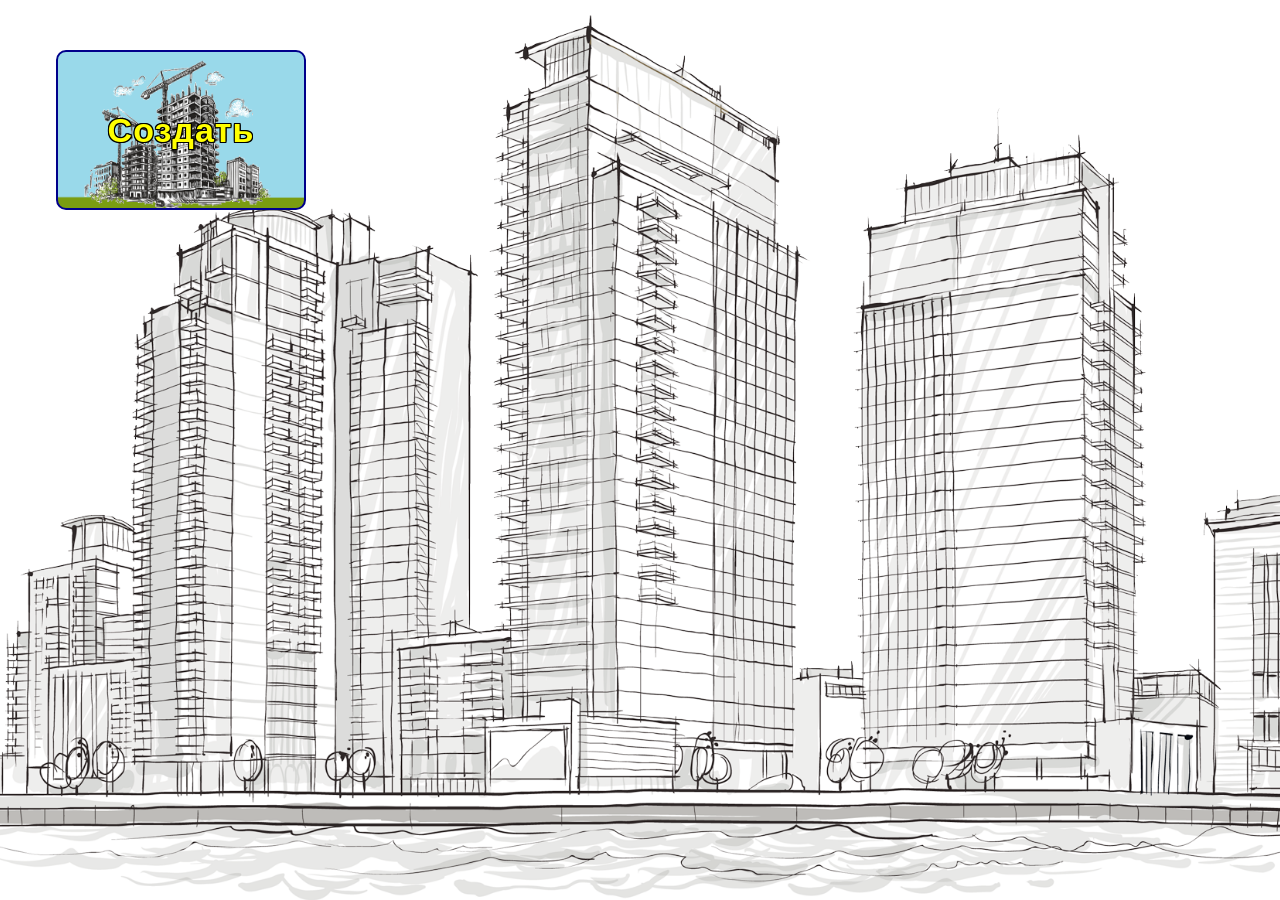
<file: src/main/resources/Static/index.html>
<!DOCTYPE html>
<html lang="ru">
<head>
    <meta http-equiv="Content-Type" content="text/html; charset=UTF-8">
    <title>Управдом: главная</title>
    <link rel="stylesheet" href="style.css">
</head>

<body>
<div class="main" id="main">

</div>

<script src="config.js" defer></script>
<script src="StarterPage.js" defer></script>
<script src="Controls.js" defer></script>

</body>
</html>
</file>
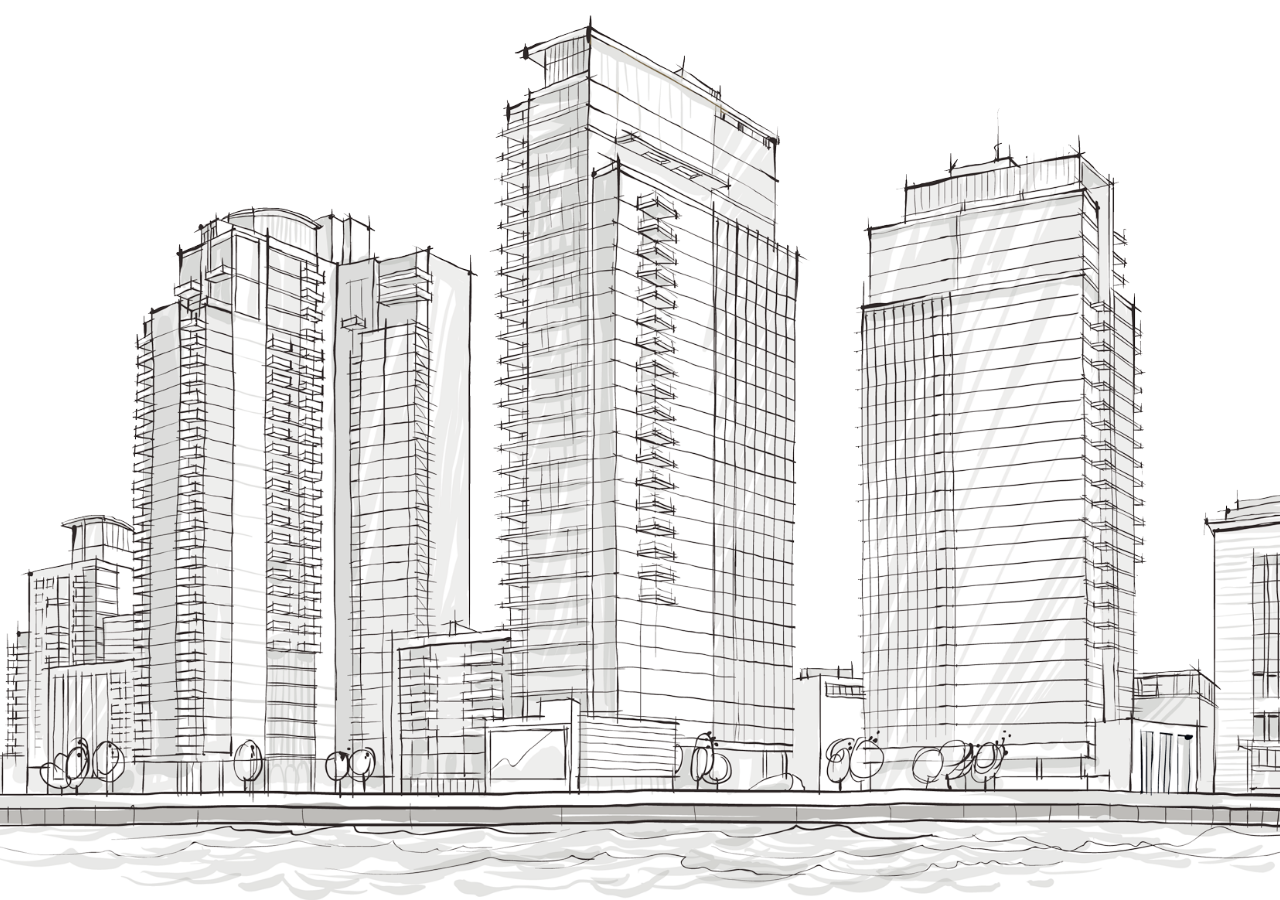
<file: src/main/resources/Static/House/house.html>
<!DOCTYPE html>
<html lang="ru">
<head>
    <meta http-equiv="Content-Type" content="text/html; charset=UTF-8">
    <title>Управдом: Управление домом по адресу: </title>
    <link rel="stylesheet" href="../style.css">
</head>

<body>
<div class="main" id="main">

</div>

<script src="../config.js" defer></script>
<script src="House.js" defer></script>

</body>
</html>
</file>
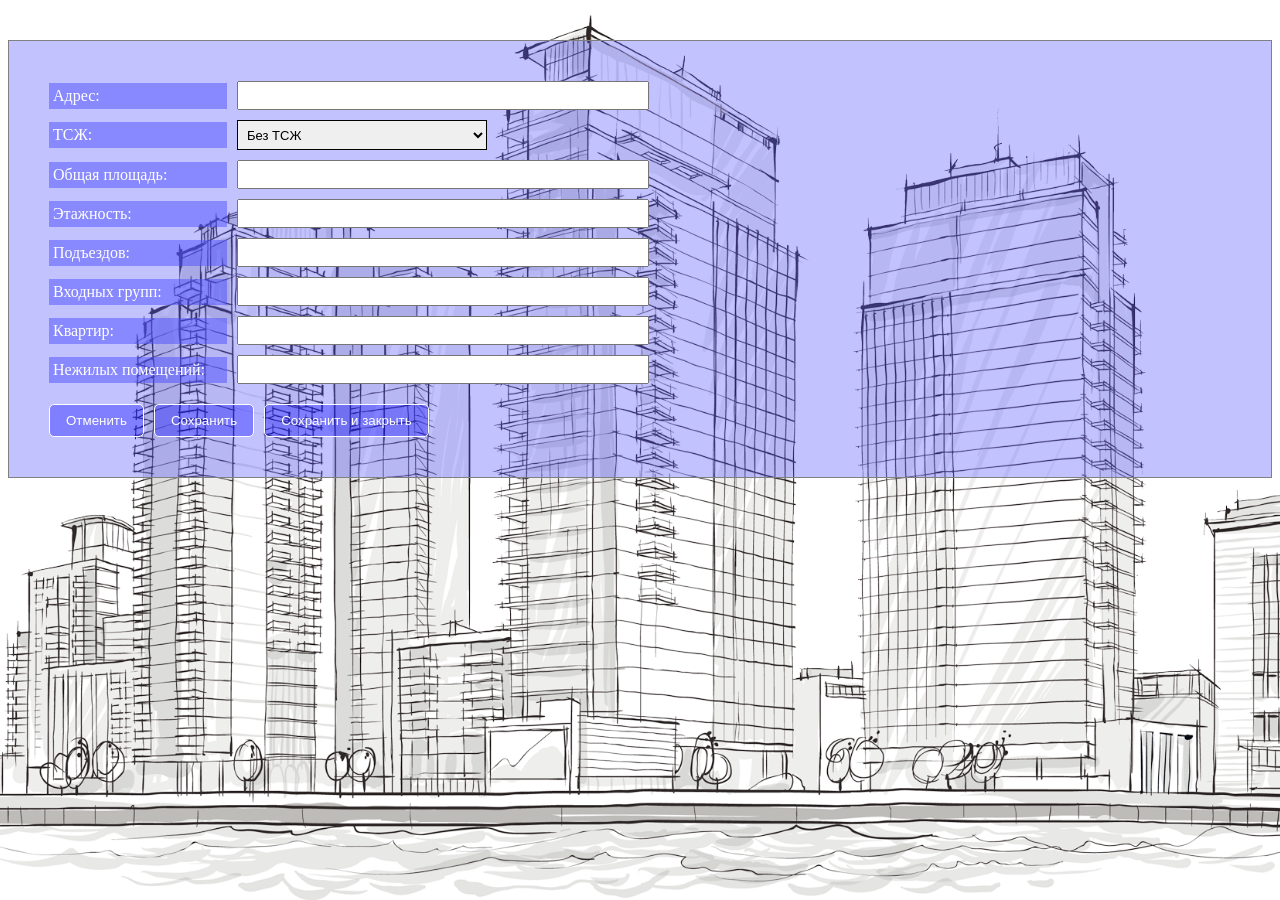
<file: src/main/resources/Static/House/EditHouse/editHouse.html>
<!DOCTYPE html>
<html lang="ru">

    <head>
        <meta http-equiv="Content-Type" content="text/html; charset=UTF-8">
        <title>Просмотр и изменение параметров дома</title>
        <link rel="stylesheet" href="edit-house-style.css">
    </head>

    <body>
        <div class="form-div">
            <form id="myForm" class="form-container">
                <div class="form-row">
                    <div class="label-column">Адрес:</div>
                    <div class="value-column">
                        <input type="text" id="address" maxlength="200">
                    </div>
                </div>

                <div class="form-row">
                    <div class="label-column">ТСЖ:</div>
                    <div class="value-column">
                        <select id="hoaName" class="selector-class"></select>
                    </div>
                </div>

                <div class="form-row">
                    <div class="label-column">Общая площадь:</div>
                    <div class="value-column">
                        <input type="number" id="livingArea" max="99999" min="100">
                    </div>
                </div>

                <div class="form-row">
                    <div class="label-column">Этажность:</div>
                    <div class="value-column">
                        <input type="number" id="numOfFloors" max="100" min="1">
                    </div>
                </div>

                <div class="form-row">
                    <div class="label-column">Подъездов:</div>
                    <div class="value-column">
                        <input type="number" id="numOfSections" max="20" min="1">
                    </div>
                </div>

                <div class="form-row">
                    <div class="label-column">Входных групп:</div>
                    <div class="value-column">
                        <input type="number" id="numOfEntrances" max="20" min="1">
                    </div>
                </div>

                <div class="form-row">
                    <div class="label-column">Квартир:</div>
                    <div class="value-column">
                        <input type="number" id="numOfFlats" max="1000" min="2">
                    </div>
                </div>

                <div class="form-row">
                    <div class="label-column">Нежилых помещений:</div>
                    <div class="value-column">
                        <input type="number" id="numOfOffices" max="100" min="0">
                    </div>
                </div>

                <div class="buttons">
                    <button type="button" class="cancel-btn">Отменить</button>
                    <button type="submit" class="save-btn">Сохранить</button>
                    <button type="submit" class="save-close-btn">Сохранить и закрыть</button>
                </div>
            </form>
        </div>

        <script src="../../config.js" defer></script>
        <script src="editHouse.js" defer></script>

    </body>

</html>
</file>
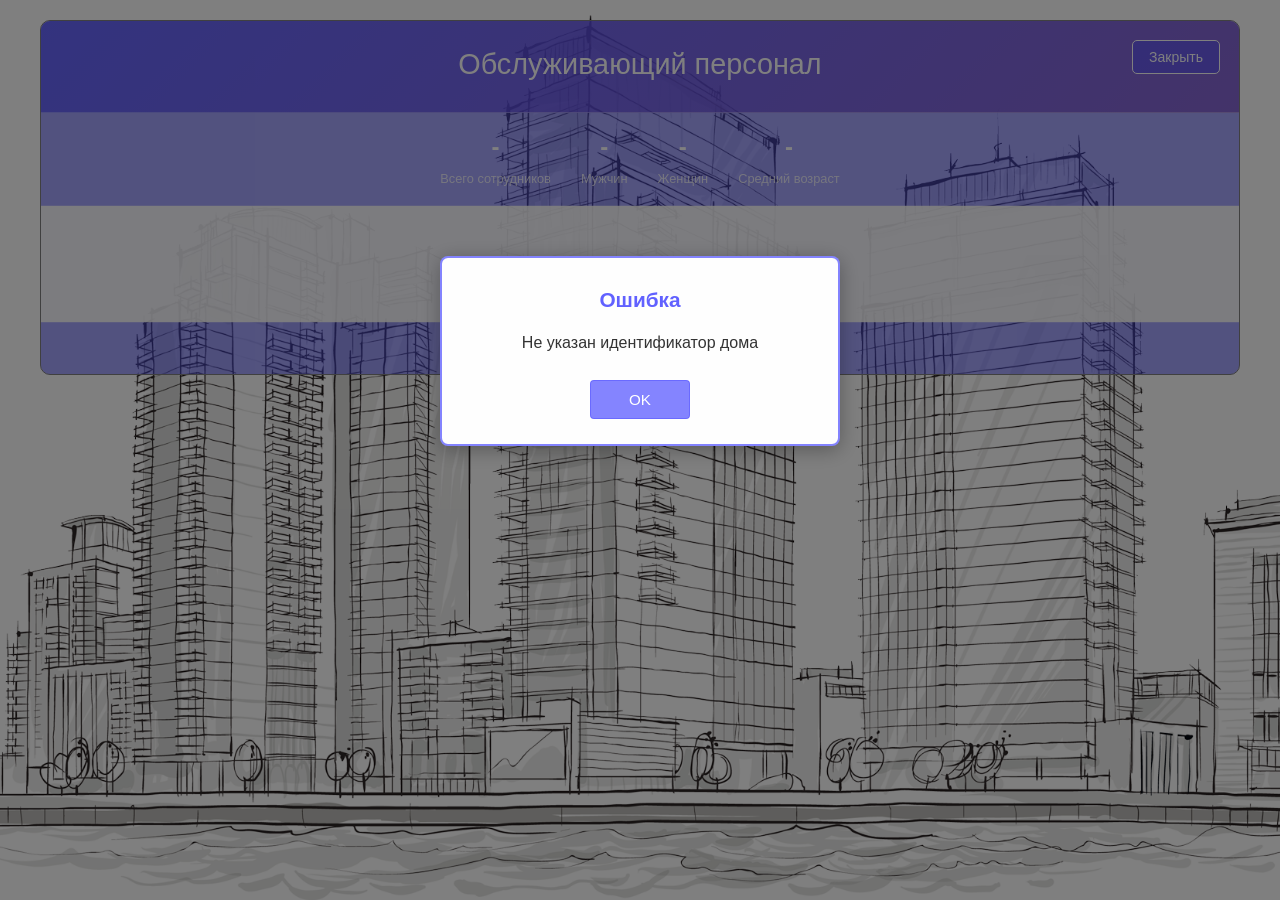
<file: src/main/resources/Static/House/Employees/Employees.html>
<!DOCTYPE html>
<html lang="ru">
<head>
    <meta http-equiv="Content-Type" content="text/html; charset=UTF-8">
    <meta name="viewport" content="width=device-width, initial-scale=1.0">
    <title>Обслуживающий персонал</title>
    <style>
        * {
            box-sizing: border-box;
            margin: 0;
            padding: 0;
        }

        body {
            background: url('../../images/StarterBackground.png') center/cover no-repeat fixed;
            font-family: 'Segoe UI', Tahoma, Geneva, Verdana, sans-serif;
            line-height: 1.6;
            color: #333;
            padding: 20px;
        }

        .close-btn {
            position: fixed;
            top: 40px;
            right: calc(50% - 600px + 20px);
            background-color: rgba(80, 80, 255, 50%);
            color: white;
            border: 1px solid white;
            border-radius: 5px;
            padding: 8px 16px;
            cursor: pointer;
            z-index: 1000;
            font-size: 14px;
        }

        .close-btn:active {
            transform: scale(0.95);
            box-shadow: inset 0 2px 4px rgba(0, 0, 0, 0.3);
        }

        .container {
            max-width: 1200px;
            margin: 0 auto;
            background-color: rgba(80, 80, 255, 35%);
            border-radius: 10px;
            border: 1px solid grey;
            overflow: hidden;
        }

        .header {
            background: linear-gradient(135deg, rgba(80, 80, 255, 80%) 0%, rgba(120, 80, 200, 80%) 100%);
            color: white;
            padding: 20px;
            text-align: center;
            border-bottom: 1px solid rgba(255, 255, 255, 0.3);
        }

        .header h1 {
            font-size: 1.8em;
            margin-bottom: 5px;
            font-weight: 300;
        }

        .header .subtitle {
            font-size: 1em;
            opacity: 0.9;
        }

        .stats {
            display: flex;
            justify-content: center;
            gap: 30px;
            padding: 15px;
            background: rgba(80, 80, 255, 25%);
            border-bottom: 1px solid rgba(255, 255, 255, 0.2);
        }

        .stat-item {
            text-align: center;
        }

        .stat-number {
            font-size: 1.5em;
            font-weight: bold;
            color: white;
        }

        .stat-label {
            font-size: 0.8em;
            color: rgba(255, 255, 255, 0.8);
            margin-top: 3px;
        }

        .table-container {
            overflow-x: auto;
            padding: 15px;
            background-color: rgba(255, 255, 255, 0.9);
        }

        table {
            width: 100%;
            border-collapse: collapse;
            margin: 0;
            font-size: 0.85em;
            background: white;
            border: 2px solid rgba(80, 80, 255, 70%);
        }

        thead {
            background-color: rgba(80, 80, 255, 70%);
            color: white;
        }

        th {
            padding: 8px 6px;
            text-align: left;
            font-weight: 600;
            border-right: 1px solid rgba(255, 255, 255, 0.3);
        }

        th:last-child {
            border-right: none;
        }

        tbody tr {
            border-bottom: 1px solid #dee2e6;
            transition: background-color 0.2s ease;
            height: 35px;
        }

        tbody tr:hover {
            background-color: rgba(80, 80, 255, 0.1);
        }

        td {
            padding: 6px 4px;
            vertical-align: top;
            border-right: 1px solid #dee2e6;
        }

        td:last-child {
            border-right: none;
        }

        .gender-male {
            color: #007bff;
        }

        .gender-female {
            color: #e83e8c;
        }

        .loading {
            text-align: center;
            padding: 30px;
            color: #6c757d;
        }

        .error {
            text-align: center;
            padding: 30px;
            color: #dc3545;
            background: rgba(248, 215, 218, 0.9);
            margin: 15px;
            border-radius: 5px;
        }

        /* Стили для модальных окон */
        .modal {
            display: none;
            position: fixed;
            z-index: 1000;
            left: 0;
            top: 0;
            width: 100%;
            height: 100%;
            background-color: rgba(0,0,0,0.5);
        }

        .modal-content {
            background-color: #fefefe;
            margin: 5% auto;
            padding: 20px;
            border-radius: 8px;
            width: 700px;
            max-width: 90%;
            border: 2px solid rgba(80, 80, 255, 70%);
            box-shadow: 0 4px 20px rgba(0,0,0,0.3);
        }

        .modal-header {
            display: flex;
            justify-content: space-between;
            align-items: center;
            margin-bottom: 20px;
            padding-bottom: 15px;
            border-bottom: 1px solid #dee2e6;
        }

        .modal-title {
            font-size: 1.4em;
            color: rgba(80, 80, 255, 90%);
            font-weight: 600;
        }

        .modal-close {
            float: right;
            font-size: 28px;
            font-weight: bold;
            cursor: pointer;
            color: #aaa;
            line-height: 1;
        }

        .modal-close:hover {
            color: #000;
        }

        .action-btn {
            width: 30px;
            height: 30px;
            border: none;
            border-radius: 50%;
            cursor: pointer;
            font-size: 18px;
            font-weight: bold;
            display: flex;
            align-items: center;
            justify-content: center;
            transition: all 0.2s ease;
            margin: 0 auto;
        }

        .contacts-btn {
            background-color: #17a2b8;
            color: white;
        }

        .contacts-btn:hover {
            background-color: #138496;
            transform: scale(1.1);
        }

        .delete-btn {
            background-color: #dc3545;
            color: white;
        }

        .delete-btn:hover {
            background-color: #c82333;
            transform: scale(1.1);
        }

        /* Стили для модальных уведомлений */
        .alert-modal {
            display: none;
            position: fixed;
            z-index: 10000;
            left: 0;
            top: 0;
            width: 100%;
            height: 100%;
            background-color: rgba(0,0,0,0.5);
        }

        .alert-content {
            background-color: #fefefe;
            margin: 20% auto;
            padding: 25px;
            border-radius: 8px;
            width: 400px;
            max-width: 90%;
            border: 2px solid rgba(80, 80, 255, 70%);
            box-shadow: 0 4px 20px rgba(0,0,0,0.3);
            text-align: center;
        }

        .alert-title {
            font-size: 1.3em;
            color: rgba(80, 80, 255, 90%);
            margin-bottom: 15px;
            font-weight: 600;
        }

        .alert-message {
            margin-bottom: 25px;
            color: #333;
            line-height: 1.5;
            font-size: 1em;
        }

        .alert-buttons {
            display: flex;
            justify-content: center;
            gap: 12px;
        }

        .alert-btn {
            padding: 10px 20px;
            border: 1px solid rgba(80, 80, 255, 50%);
            border-radius: 4px;
            cursor: pointer;
            font-size: 0.95em;
            transition: all 0.2s ease;
            min-width: 100px;
        }

        .alert-btn-primary {
            background-color: rgba(80, 80, 255, 70%);
            color: white;
        }

        .alert-btn-primary:hover {
            background-color: rgba(80, 80, 255, 80%);
        }

        .alert-btn-secondary {
            background-color: #f8f9fa;
            color: #495057;
            border-color: #ddd;
        }

        .alert-btn-secondary:hover {
            background-color: #e9ecef;
        }

        .add-btn {
            background-color: #28a745;
            color: white;
        }

        .add-btn:hover {
            background-color: #218838;
            transform: scale(1.1);
        }

        .edit-btn {
            background-color: #ffc107;
            color: white;
        }

        .edit-btn:hover {
            background-color: #e0a800;
            transform: scale(1.1);
        }

        .contacts-btn {
            background-color: #17a2b8;
            color: white;
        }

        .contacts-btn:hover {
            background-color: #138496;
            transform: scale(1.1);
        }

        .delete-btn {
            background-color: #dc3545;
            color: white;
        }

        .delete-btn:hover {
            background-color: #c82333;
            transform: scale(1.1);
        }

        @media (max-width: 768px) {
            .stats {
                flex-direction: column;
                gap: 10px;
            }

            .header h1 {
                font-size: 1.5em;
            }

            th, td {
                padding: 6px 4px;
                font-size: 0.75em;
            }

            .table-container {
                padding: 10px;
            }

            .close-btn {
                top: 10px;
                right: 10px;
                padding: 6px 12px;
                font-size: 12px;
            }

            .modal-content {
                width: 95%;
                margin: 10% auto;
            }
        }

        .footer {
            text-align: center;
            padding: 15px;
            color: rgba(255, 255, 255, 0.8);
            font-size: 0.85em;
            border-top: 1px solid rgba(255, 255, 255, 0.2);
            background: rgba(80, 80, 255, 25%);
        }
    </style>
    <link rel="stylesheet" href="../contactsManager.css">
    <link rel="stylesheet" href="../personForm.css">
    <link rel="stylesheet" href="employeeForm.css">

</head>
<body>
<button class="close-btn" onclick="window.close()">Закрыть</button>

<!-- Модальное окно для уведомлений -->
<div id="alertModal" class="alert-modal">
    <div class="alert-content">
        <h3 class="alert-title" id="alertTitle">Уведомление</h3>
        <div class="alert-message" id="alertMessage"></div>
        <div class="alert-buttons">
            <button class="alert-btn alert-btn-primary" id="alertOkButton">OK</button>
        </div>
    </div>
</div>

<!-- Модальное окно подтверждения -->
<div id="confirmModal" class="alert-modal">
    <div class="alert-content">
        <h3 class="alert-title" id="confirmTitle">Подтверждение</h3>
        <div class="alert-message" id="confirmMessage"></div>
        <div class="alert-buttons">
            <button class="alert-btn alert-btn-secondary" id="confirmCancelButton">Отмена</button>
            <button class="alert-btn alert-btn-primary" id="confirmOkButton">OK</button>
        </div>
    </div>
</div>

<div class="container">
    <div class="header">
        <h1>Обслуживающий персонал</h1>
        <div id="subtitle" class="subtitle"></div>
    </div>

    <div class="stats" id="stats">
        <div class="stat-item">
            <div class="stat-number" id="totalEmployees">-</div>
            <div class="stat-label">Всего сотрудников</div>
        </div>
        <div class="stat-item">
            <div class="stat-number" id="maleEmployees">-</div>
            <div class="stat-label">Мужчин</div>
        </div>
        <div class="stat-item">
            <div class="stat-number" id="femaleEmployees">-</div>
            <div class="stat-label">Женщин</div>
        </div>
        <div class="stat-item">
            <div class="stat-number" id="averageAge">-</div>
            <div class="stat-label">Средний возраст</div>
        </div>
    </div>

    <div class="table-container">
        <div id="loading" class="loading">
            Загрузка данных...
        </div>

        <div id="error" class="error" style="display: none;">
            Ошибка загрузки данных. Пожалуйста, проверьте подключение к серверу.
        </div>

        <table id="employeesTable" style="display: none;">
            <thead>
            <tr>
                <th>ФИО</th>
                <th>Пол</th>
                <th>Возраст</th>
                <th>Должность</th>
                <th style="width: 120px;">Действия</th>
            </tr>
            </thead>
            <tbody id="tableBody">
            </tbody>
        </table>
    </div>

    <div class="footer">
        Система управления жилым фондом • Обновлено: <span id="updateTime"></span>
    </div>
</div>

<script src="../../config.js" defer></script>
<script defer>
    const urlParams = new URLSearchParams(window.location.search);
    const houseId = urlParams.get('houseId');
    const HOUSE_ID = houseId;

    const elements = {
        loading: document.getElementById('loading'),
        error: document.getElementById('error'),
        table: document.getElementById('employeesTable'),
        tableBody: document.getElementById('tableBody'),
        subtitle: document.getElementById('subtitle'),
        stats: {
            totalEmployees: document.getElementById('totalEmployees'),
            maleEmployees: document.getElementById('maleEmployees'),
            femaleEmployees: document.getElementById('femaleEmployees'),
            averageAge: document.getElementById('averageAge')
        },
        updateTime: document.getElementById('updateTime'),
        alertModal: document.getElementById('alertModal'),
        alertTitle: document.getElementById('alertTitle'),
        alertMessage: document.getElementById('alertMessage'),
        alertOkButton: document.getElementById('alertOkButton'),
        confirmModal: document.getElementById('confirmModal'),
        confirmTitle: document.getElementById('confirmTitle'),
        confirmMessage: document.getElementById('confirmMessage'),
        confirmCancelButton: document.getElementById('confirmCancelButton'),
        confirmOkButton: document.getElementById('confirmOkButton')
    };

    let currentEmployeeData = null;
    let houseAddress = '';
    let scrollPosition = 0;
    let allEmployeesData = [];
    let filtersInitialized = false;

    // Функции для работы с уведомлениями
    function showAlert(title, message) {
        elements.alertTitle.textContent = title;
        elements.alertMessage.textContent = message;
        elements.alertModal.style.display = 'block';
    }

    function hideAlert() {
        elements.alertModal.style.display = 'none';
    }

    function showConfirm(title, message) {
        return new Promise((resolve) => {
            elements.confirmTitle.textContent = title;
            elements.confirmMessage.textContent = message;
            elements.confirmModal.style.display = 'block';

            const cleanup = () => {
                elements.confirmModal.style.display = 'none';
                elements.confirmOkButton.onclick = null;
                elements.confirmCancelButton.onclick = null;
            };

            elements.confirmOkButton.onclick = () => {
                cleanup();
                resolve(true);
            };

            elements.confirmCancelButton.onclick = () => {
                cleanup();
                resolve(false);
            };
        });
    }

    // Настройка обработчиков для модальных окон уведомлений
    elements.alertOkButton.onclick = hideAlert;
    elements.alertModal.onclick = function(e) {
        if (e.target === elements.alertModal) {
            hideAlert();
        }
    };
    elements.confirmModal.onclick = function(e) {
        if (e.target === elements.confirmModal) {
            elements.confirmModal.style.display = 'none';
        }
    };

    function saveScrollPosition() {
        scrollPosition = window.pageYOffset || document.documentElement.scrollTop;
    }

    function restoreScrollPosition() {
        window.scrollTo(0, scrollPosition);
    }

    async function deleteEmployee(personId, employeeName) {
        const confirmed = await showConfirm(
            'Увольнение сотрудника',
            `Вы уверены, что хотите уволить сотрудника "${employeeName}"?`
        );

        if (!confirmed) return;

        try {
            // Удаляем должности сотрудника в этом доме
            const positionsResponse = await fetch(`${BACKEND_URL}/positions/person/${personId}`);
            if (positionsResponse.ok) {
                const positions = await positionsResponse.json();
                const housePositions = positions.filter(pos => pos.houseId === HOUSE_ID);

                // Удаляем все должности сотрудника в этом доме
                for (const position of housePositions) {
                    await fetch(`${BACKEND_URL}/positions/${position.id}`, {
                        method: 'DELETE'
                    });
                }
            }

            showAlert('Успех', `Сотрудник "${employeeName}" уволен`);
            await loadData();
        } catch (error) {
            console.error('Ошибка:', error);
            showAlert('Ошибка', 'Ошибка при увольнении сотрудника');
        }
    }

    function showContacts(employee) {
        contactsManager.showContacts(employee.id, employee.fullName);
    }

    function formatGender(gender) {
        return gender ? 'Мужской' : 'Женский';
    }

    function formatAge(age, birthDate) {
        // Если возраст передан - используем его
        if (age !== null && age !== undefined) {
            return formatAgeString(age);
        }

        // Если есть дата рождения - вычисляем возраст
        if (birthDate) {
            const today = new Date();
            const birth = new Date(birthDate);
            let calculatedAge = today.getFullYear() - birth.getFullYear();

            // Корректируем если день рождения еще не наступил в этом году
            const monthDiff = today.getMonth() - birth.getMonth();
            if (monthDiff < 0 || (monthDiff === 0 && today.getDate() < birth.getDate())) {
                calculatedAge--;
            }

            return formatAgeString(calculatedAge);
        }

        return 'Неизвестно';

    }

    function formatAgeString(age) {
        const lastDigit = age % 10;
        const lastTwoDigits = age % 100;

        if (lastTwoDigits >= 11 && lastTwoDigits <= 19) {
            return age + ' лет';
        }

        if (lastDigit === 1) {
            return age + ' год';
        }

        if (lastDigit >= 2 && lastDigit <= 4) {
            return age + ' года';
        }

        return age + ' лет';
    }

    async function apiRequest(endpoint) {
        try {
            const response = await fetch(`${BACKEND_URL}${endpoint}`);

            if (!response.ok) {
                throw new Error(`Ошибка HTTP! Статус: ${response.status}`);
            }

            return await response.json();
        } catch (error) {
            console.error(`Ошибка API-запроса для ${endpoint}:`, error);
            throw error;
        }
    }

    async function loadHouseData() {

        try {
            const houseData = await apiRequest(`/houses/get/${HOUSE_ID}`);

            return houseData;

        } catch (error) {
            console.error('Ошибка загрузки данных дома:', error);

            return null;

        }

    }

    async function loadEmployeesData() {
        try {
            const positionsData = await apiRequest(`/positions/house/${HOUSE_ID}`);
            console.log('Raw positions data:', positionsData);

            const employeesWithFullData = await Promise.all(
                positionsData.map(async (position) => {
                    try {
                        const personData = await apiRequest(`/persons/get/${position.personId}`);
                        console.log(`Person ${position.personId} data:`, personData); // ← ДОБАВЬ
                        return {
                            ...position,
                            person: personData
                        };
                    } catch (error) {
                        console.error(`Ошибка загрузки человека ${position.personId}:`, error);
                        return position;
                    }
                })
            );

            return employeesWithFullData;

        } catch (error) {
            console.error('Ошибка загрузки данных сотрудников:', error);
            throw error;
        }

    }

    function updateHeader(houseData) {
        if (houseData && houseData.address) {
            elements.subtitle.textContent = houseData.address;
            houseAddress = houseData.address;
        } else {
            elements.subtitle.textContent = 'Адрес не указан';
            houseAddress = 'Адрес не указан';
        }
    }

    async function loadData() {
        saveScrollPosition();

        try {
            elements.loading.style.display = 'block';
            elements.error.style.display = 'none';
            elements.table.style.display = 'none';

            const houseData = await loadHouseData();
            updateHeader(houseData);

            const employeesData = await loadEmployeesData();

            renderTable(employeesData);
            updateStats(employeesData);
            updateTimestamp();

        } catch (error) {
            console.error('Ошибка загрузки данных:', error);
            elements.loading.style.display = 'none';
            elements.error.style.display = 'block';
            elements.table.style.display = 'none';
        } finally {
            setTimeout(restoreScrollPosition, 100);
        }
    }

    function renderTable(employeesData) {
        console.log('Rendering employees data:', employeesData);

        allEmployeesData = employeesData;
        let html = '';

        // Первая строка - создание нового сотрудника
        html += `
    <tr style="background-color: rgba(40, 167, 69, 0.1);">
        <td>
            <div style="font-weight: 500; color: #28a745; font-style: italic;">
                Создать новую запись
            </div>
        </td>
        <td>-</td>
        <td>-</td>
        <td>-</td>
        <td style="text-align: center;">
            <div style="display: flex; gap: 5px; justify-content: center;">
                <button class="action-btn add-btn"
                        onclick="createNewEmployee()"
                        title="Добавить сотрудника">
                    +
                </button>
            </div>
        </td>
    </tr>
    `;

        // Остальные строки - существующие сотрудники
        employeesData.forEach(employee => {
            const person = employee.person || {};
            const positionType = employee.positionType || {};

            const genderClass = person.gender ? 'gender-male' : 'gender-female';
            const formattedAge = formatAge(person.age, person.birthDate);
            const personName = employee.personName || person.fullName || `${person.lastName || ''} ${person.firstName || ''} ${person.secondName || ''}`.trim();

            html += `
        <tr>
            <td>
                <div style="font-weight: 500; color: #212529;">
                    ${personName}
                </div>
            </td>
            <td class="${genderClass}">
                ${formatGender(person.gender)}
            </td>
            <td>${formattedAge}</td>
            <td>
                <div style="font-weight: 600; color: #495057;">
                    ${positionType.positionType || 'Не указана'}
                </div>
            </td>
            <td style="text-align: center;">
                <div style="display: flex; gap: 5px; justify-content: center;">
                    <button class="action-btn contacts-btn"
                            onclick="showContacts('${person.id}', '${person.firstName}')"
                            title="Контакты">
                        📞
                    </button>
                    <button class="action-btn edit-btn"
                            onclick="editEmployee(${JSON.stringify(employee).replace(/"/g, '&quot;')})"
                            title="Редактировать">
                        ✏️
                    </button>
                    <button class="action-btn delete-btn"
                            onclick="deleteEmployee('${person.id}', '${personName}')"
                            title="Уволить">
                        ×
                    </button>
                </div>
            </td>
        </tr>
        `;
        });

        elements.tableBody.innerHTML = html;
        elements.loading.style.display = 'none';
        elements.table.style.display = 'table';

        if (!filtersInitialized) {
            initFilters();
            filtersInitialized = true;
        }

    }

    function initFilters() {
        const filterManager = new FilterManager();

        // Создаем фильтры
        const nameFilter = filterManager.addFilter(new TextFilter(0, 'Поиск по ФИО...'));
        const genderFilter = filterManager.addFilter(new CheckboxFilter(1, {
            'male': 'Муж',
            'female': 'Жен'
        }));
        const ageFilter = filterManager.addFilter(new RangeFilter(2));
        const positionFilter = filterManager.addFilter(new TextFilter(3, 'Поиск по должности...'));

        const headers = elements.table.querySelectorAll('thead th');
        headers[0].appendChild(nameFilter.createInput());
        headers[1].appendChild(genderFilter.createInputs());
        headers[2].appendChild(ageFilter.createInputs());
        headers[3].appendChild(positionFilter.createInput());

        filterManager.setOnFilterChange(() => {
            console.log('=== FILTER CHANGE TRIGGERED ===');
            const allRows = Array.from(elements.table.querySelectorAll('tbody tr'));
            console.log('Total rows:', allRows.length);

            allRows.forEach((row, index) => {
                if (index === 0) {
                    row.style.display = '';
                    console.log('Row 0 (create) - always visible');
                    return;
                }

                const shouldShow = filterManager.applyFilters([row]).length > 0;
                console.log(`Row ${index}: shouldShow = ${shouldShow}`);

                // ОТЛАДКА: что в ячейках этой строки?
                const cells = row.cells;
                console.log(`Row ${index} data:`, {
                    name: cells[0].textContent,
                    gender: cells[1].textContent,
                    age: cells[2].textContent,
                    position: cells[3].textContent
                });

                row.style.display = shouldShow ? '' : 'none';
            });
        });
    }

    function updateStats(employeesData) {
        const totalEmployees = employeesData.length;

        const maleEmployees = employeesData.filter(e => {
            const person = e.person || {};
            return person.gender === true;
        }).length;

        const femaleEmployees = employeesData.filter(e => {
            const person = e.person || {};
            return person.gender === false;
        }).length;

        // РАСЧЕТ ВОЗРАСТОВ
        const ages = employeesData.map(employee => {
            const person = employee.person || {};

            // Если возраст явно указан - используем его
            if (person.age !== null && person.age !== undefined) {
                return person.age;
            }

            // Если есть дата рождения - вычисляем возраст из нее
            if (person.birthDate) {
                const today = new Date();
                const birthDate = new Date(person.birthDate);
                let age = today.getFullYear() - birthDate.getFullYear();

                // Корректируем если день рождения еще не наступил в этом году
                const monthDiff = today.getMonth() - birthDate.getMonth();
                if (monthDiff < 0 || (monthDiff === 0 && today.getDate() < birthDate.getDate())) {
                    age--;
                }

                return age;

            }

            // Если возраст неизвестен - возвращаем null
            return null;

        });

        // Фильтруем только известные возраста
        const knownAges = ages.filter(age => age !== null && age > 0);

        // Рассчитываем средний возраст
        let averageAge = '-';
        if (knownAges.length > 0) {
            const sum = knownAges.reduce((a, b) => a + b, 0);
            averageAge = Math.round(sum / knownAges.length);
        }

        // Обновляем статистику
        elements.stats.totalEmployees.textContent = totalEmployees;
        elements.stats.maleEmployees.textContent = maleEmployees;
        elements.stats.femaleEmployees.textContent = femaleEmployees;
        elements.stats.averageAge.textContent = averageAge;
    }

    function updateTimestamp() {
        const now = new Date();
        elements.updateTime.textContent = now.toLocaleString('ru-RU', {
            day: '2-digit',
            month: '2-digit',
            year: 'numeric',
            hour: '2-digit',
            minute: '2-digit'
        });
    }

    function createNewEmployee() {
        employeeForm.showCreate(HOUSE_ID, () => {
            loadData();
        });
    }

    function editEmployee(employee) {
        employeeForm.showEdit(employee.person.id, HOUSE_ID, () => {
            loadData();
        });
    }

    document.addEventListener('DOMContentLoaded', function () {
        if (!HOUSE_ID) {
            showAlert('Ошибка', 'Не указан идентификатор дома');
            return;
        }
        loadData();
        setInterval(loadData, 5 * 60 * 1000);
    });

    window.addEventListener('error', function (e) {
        console.error('Global error:', e.error);
    });

</script>

<script src="../contactsManager.js"></script>
<script src="employeeForm.js"></script>
<script src="../filters.js"></script>

<script>
    document.addEventListener('DOMContentLoaded', function() {
        // Инициализируем менеджеры
        contactsManager = new ContactsManager(BACKEND_URL);
        employeeForm = new EmployeeForm(BACKEND_URL, contactsManager);
    });
</script>

</body>
</html>
</file>
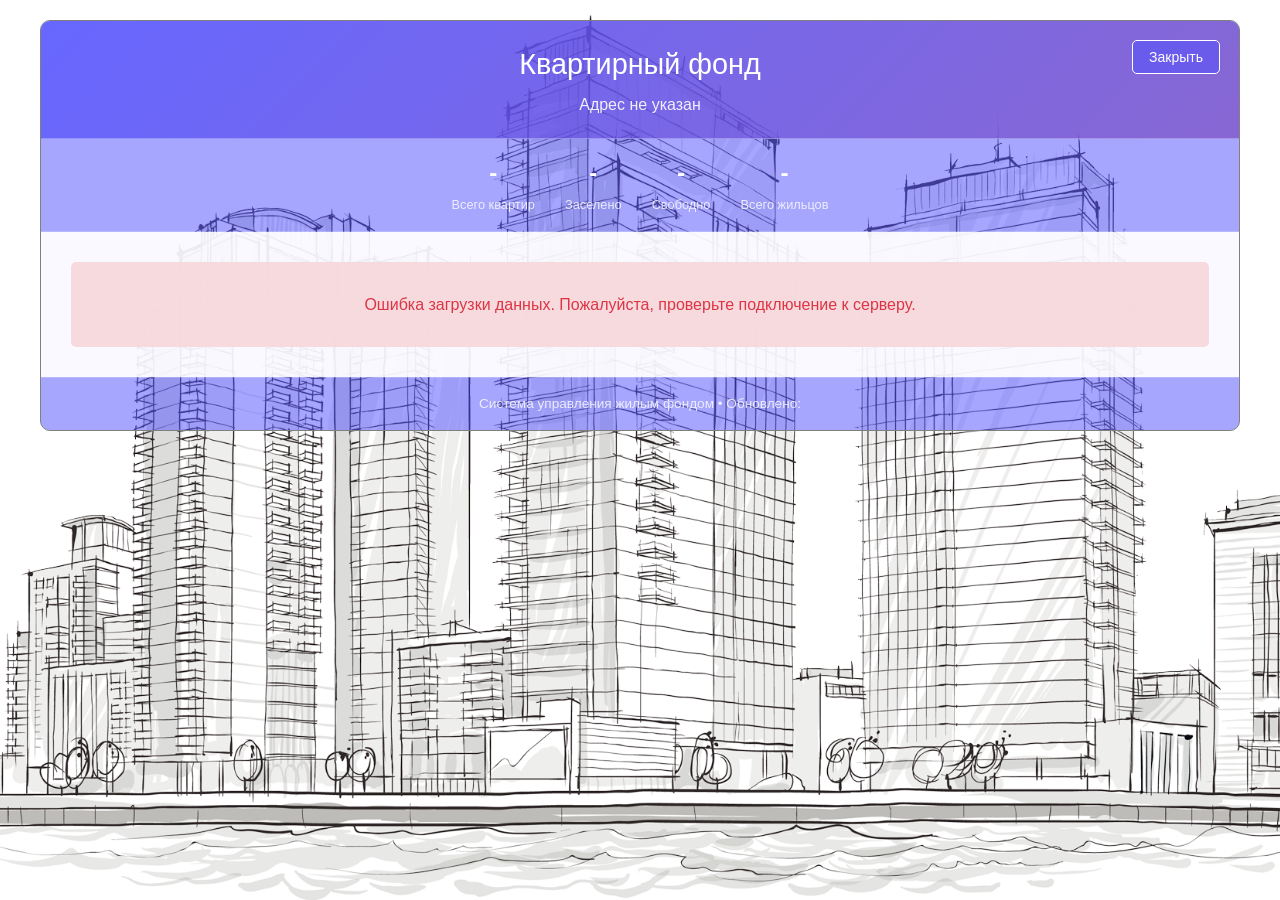
<file: src/main/resources/Static/House/Flats/Flats.html>
<!DOCTYPE html>
<html lang="ru">
<head>
    <meta http-equiv="Content-Type" content="text/html; charset=UTF-8">
    <meta name="viewport" content="width=device-width, initial-scale=1.0">
    <title>Квартиры дома</title>
    <style>
        * {
            box-sizing: border-box;
            margin: 0;
            padding: 0;
        }

        body {
            background: url('../../images/StarterBackground.png') center/cover no-repeat fixed;
            font-family: 'Segoe UI', Tahoma, Geneva, Verdana, sans-serif;
            line-height: 1.6;
            color: #333;
            padding: 20px;
        }

        .close-btn {
            position: fixed;
            top: 40px;
            right: calc(50% - 600px + 20px);
            background-color: rgba(80, 80, 255, 50%);
            color: white;
            border: 1px solid white;
            border-radius: 5px;
            padding: 8px 16px;
            cursor: pointer;
            z-index: 1000;
            font-size: 14px;
        }

        .close-btn:active {
            transform: scale(0.95);
            box-shadow: inset 0 2px 4px rgba(0, 0, 0, 0.3);
        }

        .container {
            max-width: 1200px;
            margin: 0 auto;
            background-color: rgba(80, 80, 255, 35%);
            border-radius: 10px;
            border: 1px solid grey;
            overflow: hidden;
        }

        .header {
            background: linear-gradient(135deg, rgba(80, 80, 255, 80%) 0%, rgba(120, 80, 200, 80%) 100%);
            color: white;
            padding: 20px;
            text-align: center;
            border-bottom: 1px solid rgba(255, 255, 255, 0.3);
        }

        .header h1 {
            font-size: 1.8em;
            margin-bottom: 5px;
            font-weight: 300;
        }

        .header .subtitle {
            font-size: 1em;
            opacity: 0.9;
        }

        .stats {
            display: flex;
            justify-content: center;
            gap: 30px;
            padding: 15px;
            background: rgba(80, 80, 255, 25%);
            border-bottom: 1px solid rgba(255, 255, 255, 0.2);
        }

        .stat-item {
            text-align: center;
        }

        .stat-number {
            font-size: 1.5em;
            font-weight: bold;
            color: white;
        }

        .stat-label {
            font-size: 0.8em;
            color: rgba(255, 255, 255, 0.8);
            margin-top: 3px;
        }

        .table-container {
            overflow-x: auto;
            padding: 15px;
            background-color: rgba(255, 255, 255, 0.9);
        }

        table {
            width: 100%;
            border-collapse: collapse;
            margin: 0;
            font-size: 0.85em;
            background: white;
            border: 2px solid rgba(80, 80, 255, 70%);
        }

        thead {
            background-color: rgba(80, 80, 255, 70%);
            color: white;
        }

        th {
            padding: 8px 6px;
            text-align: left;
            font-weight: 600;
            border-right: 1px solid rgba(255, 255, 255, 0.3);
        }

        th:last-child {
            border-right: none;
        }

        tbody tr {
            border-bottom: 1px solid #dee2e6;
            transition: background-color 0.2s ease;
            height: 35px;
        }

        tbody tr:hover {
            background-color: rgba(80, 80, 255, 0.1);
        }

        td {
            padding: 6px 4px;
            vertical-align: top;
            border-right: 1px solid #dee2e6;
        }

        td:last-child {
            border-right: none;
        }

        .flat-number-btn {
            font-weight: 600;
            color: #495057;
            min-width: 60px;
            text-align: center;
            background-color: rgba(80, 80, 255, 0.1);
            border: 1px solid rgba(80, 80, 255, 0.3);
            border-radius: 4px;
            padding: 4px 8px;
            cursor: pointer;
            transition: all 0.2s ease;
            display: block;
            margin: 0 auto;
            font-size: 0.9em;
        }

        .flat-number-btn:hover {
            background-color: rgba(80, 80, 255, 0.2);
            border-color: rgba(80, 80, 255, 0.5);
            transform: translateY(-1px);
            box-shadow: 0 2px 4px rgba(0, 0, 0, 0.1);
        }

        .flat-number-btn:active {
            transform: scale(0.95);
            background-color: rgba(80, 80, 255, 0.3);
            box-shadow: inset 0 2px 4px rgba(0, 0, 0, 0.2);
        }

        .flat-number-cell {
            background-color: rgba(80, 80, 255, 0.05);
            border-right: 2px solid rgba(80, 80, 255, 0.3);
            text-align: center;
            vertical-align: middle;
        }

        .resident-name {
            font-weight: 500;
            color: #212529;
            font-size: 0.9em;
        }

        .no-residents {
            color: #6c757d;
            font-style: italic;
            text-align: center;
            padding: 10px;
        }

        .empty-flat-row {
            border-bottom: 1px solid #dee2e6;
            border-left: 2px solid rgba(80, 80, 255, 0.5);
        }

        .gender-male {
            color: #007bff;
        }

        .gender-female {
            color: #e83e8c;
        }

        .loading {
            text-align: center;
            padding: 30px;
            color: #6c757d;
        }

        .error {
            text-align: center;
            padding: 30px;
            color: #dc3545;
            background: rgba(248, 215, 218, 0.9);
            margin: 15px;
            border-radius: 5px;
        }

        .resident-group {
            border-left: 2px solid rgba(80, 80, 255, 0.5);
        }

        .resident-group-first {
            border-top: 1px solid rgba(80, 80, 255, 0.3);
        }

        .resident-group-last {
            border-bottom: 1px solid rgba(80, 80, 255, 0.3);
        }

        /* Стили для модального окна */
        .modal {
            display: none;
            position: fixed;
            z-index: 1000;
            left: 0;
            top: 0;
            width: 100%;
            height: 100%;
            background-color: rgba(0,0,0,0.5);
        }

        .modal-content {
            background-color: #fefefe;
            margin: 5% auto;
            padding: 20px;
            border-radius: 8px;
            width: 700px;
            max-width: 90%;
            border: 2px solid rgba(80, 80, 255, 70%);
            box-shadow: 0 4px 20px rgba(0,0,0,0.3);
        }

        .modal-header {
            display: flex;
            justify-content: space-between;
            align-items: center;
            margin-bottom: 20px;
            padding-bottom: 15px;
            border-bottom: 1px solid #dee2e6;
        }

        .modal-title {
            font-size: 1.4em;
            color: rgba(80, 80, 255, 90%);
            font-weight: 600;
        }

        .modal-close {
            float: right;
            font-size: 28px;
            font-weight: bold;
            cursor: pointer;
            color: #aaa;
            line-height: 1;
        }

        .modal-close:hover {
            color: #000;
        }

        .flat-info-section {
            margin-bottom: 20px;
            padding: 15px;
            background-color: rgba(80, 80, 255, 0.05);
            border-radius: 5px;
            border-left: 4px solid rgba(80, 80, 255, 70%);
        }

        .info-row {
            display: flex;
            margin-bottom: 8px;
        }

        .info-label {
            font-weight: 600;
            min-width: 120px;
            color: #495057;
        }

        .info-value {
            color: #212529;
        }

        .residents-table {
            width: 100%;
            border-collapse: collapse;
            margin: 15px 0;
            font-size: 0.9em;
        }

        .residents-table th {
            background-color: rgba(80, 80, 255, 50%);
            color: white;
            padding: 8px;
            text-align: left;
        }

        .residents-table td {
            padding: 8px;
            border-bottom: 1px solid #dee2e6;
        }

        .residents-table tr:hover {
            background-color: rgba(80, 80, 255, 0.05);
        }

        .modal-buttons {
            display: flex;
            justify-content: flex-end;
            gap: 10px;
            margin-top: 20px;
            padding-top: 15px;
            border-top: 1px solid #dee2e6;
        }

        .modal-btn {
            padding: 8px 16px;
            border: 1px solid rgba(80, 80, 255, 50%);
            border-radius: 4px;
            cursor: pointer;
            font-size: 0.9em;
            transition: all 0.2s ease;
        }

        .btn-primary {
            background-color: rgba(80, 80, 255, 70%);
            color: white;
        }

        .btn-primary:hover {
            background-color: rgba(80, 80, 255, 80%);
        }

        .btn-secondary {
            background-color: #f8f9fa;
            color: #495057;
        }

        .btn-secondary:hover {
            background-color: #e9ecef;
        }

        .action-btn {
            width: 30px;
            height: 30px;
            border: none;
            border-radius: 50%;
            cursor: pointer;
            font-size: 18px;
            font-weight: bold;
            display: flex;
            align-items: center;
            justify-content: center;
            transition: all 0.2s ease;
            margin: 0 auto;
        }

        .add-btn {
            background-color: #28a745;
            color: white;
        }

        .add-btn:hover {
            background-color: #218838;
            transform: scale(1.1);
        }

        .delete-btn {
            background-color: #dc3545;
            color: white;
        }

        .delete-btn:hover {
            background-color: #c82333;
            transform: scale(1.1);
        }

        /* Стили для модальных уведомлений */
        .alert-modal {
            display: none;
            position: fixed;
            z-index: 10000;
            left: 0;
            top: 0;
            width: 100%;
            height: 100%;
            background-color: rgba(0,0,0,0.5);
        }

        .alert-content {
            background-color: #fefefe;
            margin: 20% auto;
            padding: 25px;
            border-radius: 8px;
            width: 400px;
            max-width: 90%;
            border: 2px solid rgba(80, 80, 255, 70%);
            box-shadow: 0 4px 20px rgba(0,0,0,0.3);
            text-align: center;
        }

        .alert-title {
            font-size: 1.3em;
            color: rgba(80, 80, 255, 90%);
            margin-bottom: 15px;
            font-weight: 600;
        }

        .alert-message {
            margin-bottom: 25px;
            color: #333;
            line-height: 1.5;
            font-size: 1em;
        }

        .alert-buttons {
            display: flex;
            justify-content: center;
            gap: 12px;
        }

        .alert-btn {
            padding: 10px 20px;
            border: 1px solid rgba(80, 80, 255, 50%);
            border-radius: 4px;
            cursor: pointer;
            font-size: 0.95em;
            transition: all 0.2s ease;
            min-width: 100px;
        }

        .alert-btn-primary {
            background-color: rgba(80, 80, 255, 70%);
            color: white;
        }

        .alert-btn-primary:hover {
            background-color: rgba(80, 80, 255, 80%);
        }

        .alert-btn-secondary {
            background-color: #f8f9fa;
            color: #495057;
            border-color: #ddd;
        }

        .alert-btn-secondary:hover {
            background-color: #e9ecef;
        }

        @media (max-width: 768px) {
            .stats {
                flex-direction: column;
                gap: 10px;
            }

            .header h1 {
                font-size: 1.5em;
            }

            th, td {
                padding: 6px 4px;
                font-size: 0.75em;
            }

            .table-container {
                padding: 10px;
            }

            .close-btn {
                top: 10px;
                right: 10px;
                padding: 6px 12px;
                font-size: 12px;
            }

            .flat-number-btn {
                min-width: 50px;
                padding: 3px 6px;
                font-size: 0.8em;
            }

            .modal-content {
                width: 95%;
                margin: 10% auto;
            }

            .modal-buttons {
                flex-wrap: wrap;
            }

            .modal-btn {
                flex: 1;
                min-width: 120px;
            }

            .alert-content {
                width: 95%;
                margin: 15% auto;
                padding: 20px;
            }

            .alert-buttons {
                flex-direction: column;
                gap: 8px;
            }

            .alert-btn {
                width: 100%;
            }
        }

        @media (min-width: 1240px) {
            .close-btn {
                right: calc(50% - 600px + 20px);
            }
        }

        .footer {
            text-align: center;
            padding: 15px;
            color: rgba(255, 255, 255, 0.8);
            font-size: 0.85em;
            border-top: 1px solid rgba(255, 255, 255, 0.2);
            background: rgba(80, 80, 255, 25%);
        }
    </style>
</head>
<body>
<button class="close-btn" onclick="window.close()">Закрыть</button>

<!-- Модальное окно для уведомлений -->
<div id="alertModal" class="alert-modal">
    <div class="alert-content">
        <h3 class="alert-title" id="alertTitle">Уведомление</h3>
        <div class="alert-message" id="alertMessage"></div>
        <div class="alert-buttons">
            <button class="alert-btn alert-btn-primary" id="alertOkButton">OK</button>
        </div>
    </div>
</div>

<!-- Модальное окно подтверждения -->
<div id="confirmModal" class="alert-modal">
    <div class="alert-content">
        <h3 class="alert-title" id="confirmTitle">Подтверждение</h3>
        <div class="alert-message" id="confirmMessage"></div>
        <div class="alert-buttons">
            <button class="alert-btn alert-btn-secondary" id="confirmCancelButton">Отмена</button>
            <button class="alert-btn alert-btn-primary" id="confirmOkButton">OK</button>
        </div>
    </div>
</div>

<div id="flatModal" class="modal">
    <div class="modal-content">
        <div class="modal-header">
            <h2 class="modal-title" id="modalTitle">Информация о квартире</h2>
            <span class="modal-close" onclick="closeModal()">&times;</span>
        </div>

        <div class="flat-info-section">
            <div class="info-row">
                <span class="info-label">Номер квартиры:</span>
                <span class="info-value" id="modalFlatNumber">-</span>
            </div>
            <div class="info-row">
                <span class="info-label">Дом:</span>
                <span class="info-value" id="modalHouseAddress">-</span>
            </div>
        </div>

        <div>
            <h3 style="margin-bottom: 10px; color: rgba(80, 80, 255, 90%);">Жильцы квартиры</h3>
            <table class="residents-table" id="modalResidentsTable">
                <thead>
                <tr>
                    <th>ФИО</th>
                    <th>Пол</th>
                    <th>Дата рождения</th>
                    <th>Возраст</th>
                    <th style="width: 50px;">Действия</th>
                </tr>
                </thead>
                <tbody id="modalResidentsBody">
                </tbody>
            </table>
            <div id="noResidentsMessage" style="text-align: center; padding: 20px; color: #6c757d; font-style: italic;">
                В квартире нет зарегистрированных жильцов
            </div>
        </div>

        <div class="modal-buttons">
            <button class="modal-btn btn-secondary" onclick="closeModal()">Закрыть</button>
        </div>
    </div>
</div>

<div class="container">
    <div class="header">
        <h1>Квартирный фонд</h1>
        <div id="subtitle" class="subtitle"></div>
    </div>

    <div class="stats" id="stats">
        <div class="stat-item">
            <div class="stat-number" id="totalFlats">-</div>
            <div class="stat-label">Всего квартир</div>
        </div>
        <div class="stat-item">
            <div class="stat-number" id="occupiedFlats">-</div>
            <div class="stat-label">Заселено</div>
        </div>
        <div class="stat-item">
            <div class="stat-number" id="emptyFlats">-</div>
            <div class="stat-label">Свободно</div>
        </div>
        <div class="stat-item">
            <div class="stat-number" id="totalResidents">-</div>
            <div class="stat-label">Всего жильцов</div>
        </div>
    </div>

    <div class="table-container">
        <div id="loading" class="loading">
            Загрузка данных...
        </div>

        <div id="error" class="error" style="display: none;">
            Ошибка загрузки данных. Пожалуйста, проверьте подключение к серверу.
        </div>

        <table id="residentsTable" style="display: none;">
            <thead>
            <tr>
                <th>Квартира</th>
                <th>ФИО жильца</th>
                <th>Пол</th>
                <th>Дата рождения</th>
                <th>Возраст</th>
            </tr>
            </thead>
            <tbody id="tableBody">
            </tbody>
        </table>
    </div>

    <div class="footer">
        Система управления жилым фондом • Обновлено: <span id="updateTime"></span>
    </div>
</div>

<script src="../../config.js" defer></script>
<script defer>
    const urlParams = new URLSearchParams(window.location.search);
    const houseId = urlParams.get('houseId');
    const HOUSE_ID = houseId;

    const elements = {
        loading: document.getElementById('loading'),
        error: document.getElementById('error'),
        table: document.getElementById('residentsTable'),
        tableBody: document.getElementById('tableBody'),
        subtitle: document.getElementById('subtitle'),
        stats: {
            totalFlats: document.getElementById('totalFlats'),
            occupiedFlats: document.getElementById('occupiedFlats'),
            emptyFlats: document.getElementById('emptyFlats'),
            totalResidents: document.getElementById('totalResidents')
        },
        updateTime: document.getElementById('updateTime'),
        modal: document.getElementById('flatModal'),
        modalTitle: document.getElementById('modalTitle'),
        modalFlatNumber: document.getElementById('modalFlatNumber'),
        modalHouseAddress: document.getElementById('modalHouseAddress'),
        modalResidentsBody: document.getElementById('modalResidentsBody'),
        noResidentsMessage: document.getElementById('noResidentsMessage'),
        alertModal: document.getElementById('alertModal'),
        alertTitle: document.getElementById('alertTitle'),
        alertMessage: document.getElementById('alertMessage'),
        alertOkButton: document.getElementById('alertOkButton'),
        confirmModal: document.getElementById('confirmModal'),
        confirmTitle: document.getElementById('confirmTitle'),
        confirmMessage: document.getElementById('confirmMessage'),
        confirmCancelButton: document.getElementById('confirmCancelButton'),
        confirmOkButton: document.getElementById('confirmOkButton')
    };

    let currentFlatData = null;
    let houseAddress = '';
    let scrollPosition = 0;

    // Функции для работы с уведомлениями
    function showAlert(title, message) {
        elements.alertTitle.textContent = title;
        elements.alertMessage.textContent = message;
        elements.alertModal.style.display = 'block';
    }

    function hideAlert() {
        elements.alertModal.style.display = 'none';
    }

    function showConfirm(title, message) {
        return new Promise((resolve) => {
            elements.confirmTitle.textContent = title;
            elements.confirmMessage.textContent = message;
            elements.confirmModal.style.display = 'block';

            const cleanup = () => {
                elements.confirmModal.style.display = 'none';
                elements.confirmOkButton.onclick = null;
                elements.confirmCancelButton.onclick = null;
            };

            elements.confirmOkButton.onclick = () => {
                cleanup();
                resolve(true);
            };

            elements.confirmCancelButton.onclick = () => {
                cleanup();
                resolve(false);
            };
        });
    }

    // Настройка обработчиков для модальных окон уведомлений
    elements.alertOkButton.onclick = hideAlert;
    elements.alertModal.onclick = function(e) {
        if (e.target === elements.alertModal) {
            hideAlert();
        }
    };
    elements.confirmModal.onclick = function(e) {
        if (e.target === elements.confirmModal) {
            elements.confirmModal.style.display = 'none';
        }
    };

    function saveScrollPosition() {
        scrollPosition = window.pageYOffset || document.documentElement.scrollTop;
    }

    function restoreScrollPosition() {
        window.scrollTo(0, scrollPosition);
    }

    function showFlatInfo(flatNumber, flatId, residents = []) {
        currentFlatData = {
            flatNumber: flatNumber,
            flatId: flatId,
            residents: residents
        };

        elements.modalTitle.textContent = `Квартира №${flatNumber}`;
        elements.modalFlatNumber.textContent = flatNumber;
        elements.modalHouseAddress.textContent = houseAddress;

        updateResidentsTable(residents);
        elements.modal.style.display = 'block';
    }

    function closeModal() {
        saveScrollPosition();
        elements.modal.style.display = 'none';
        currentFlatData = null;
        loadData();
    }

    function updateResidentsTable(residents) {
        const tbody = elements.modalResidentsBody;
        tbody.innerHTML = '';

        if (residents && residents.length > 0) {
            elements.noResidentsMessage.style.display = 'none';

            residents.forEach(resident => {
                const age = calculateAge(resident.birthDate);
                const formattedAge = formatAge(age);
                const genderText = formatGender(resident.gender);
                const genderClass = resident.gender ? 'gender-male' : 'gender-female';

                const row = document.createElement('tr');
                row.innerHTML = `
                    <td>${resident.lastName} ${resident.firstName} ${resident.secondName || ''}</td>
                    <td class="${genderClass}">${genderText}</td>
                    <td>${formatDate(resident.birthDate)}</td>
                    <td>${formattedAge}</td>
                    <td style="text-align: center;">
                        <button class="action-btn delete-btn" onclick="removeResident('${resident.id}')" title="Удалить жильца">
                            ×
                        </button>
                    </td>
                `;
                tbody.appendChild(row);
            });

            const addRow = document.createElement('tr');
            addRow.style.backgroundColor = 'rgba(40, 167, 69, 0.1)';
            addRow.innerHTML = `
                <td style="font-style: italic; color: #28a745;">Новый жилец</td>
                <td></td>
                <td></td>
                <td></td>
                <td style="text-align: center;">
                    <button class="action-btn add-btn" onclick="showAddResidentDialog()" title="Добавить жильца">
                        +
                    </button>
                </td>
            `;
            tbody.appendChild(addRow);

        } else {
            elements.noResidentsMessage.style.display = 'block';

            const addRow = document.createElement('tr');
            addRow.style.backgroundColor = 'rgba(40, 167, 69, 0.1)';
            addRow.innerHTML = `
                <td style="font-style: italic; color: #28a745;">Добавить первого жильца</td>
                <td></td>
                <td></td>
                <td></td>
                <td style="text-align: center;">
                    <button class="action-btn add-btn" onclick="showAddResidentDialog()" title="Добавить жильца">
                        +
                    </button>
                </td>
            `;
            tbody.appendChild(addRow);
        }
    }

    async function removeResident(personId) {
        if (!currentFlatData) return;

        const confirmed = await showConfirm(
            'Удаление жильца',
            'Вы уверены, что хотите удалить этого жильца из квартиры?'
        );

        if (!confirmed) return;

        try {
            const response = await fetch(`${BACKEND_URL}/flats/residents`, {
                method: 'DELETE',
                headers: {
                    'Content-Type': 'application/json',
                },
                body: JSON.stringify({
                    flatId: currentFlatData.flatId,
                    personId: personId
                })
            });

            if (response.ok) {
                await refreshModalData();
            } else {
                const errorText = await response.text();
                showAlert('Ошибка', 'Ошибка при удалении: ' + errorText);
            }
        } catch (error) {
            console.error('Ошибка:', error);
            showAlert('Ошибка', 'Ошибка при удалении жителя');
        }
    }

    async function refreshModalData() {
        try {
            const flatsData = await loadFlatsData();
            const currentFlat = flatsData.find(flat => flat.id === currentFlatData.flatId);
            if (currentFlat) {
                updateResidentsTable(currentFlat.residents || []);
            }
        } catch (error) {
            console.error('Ошибка обновления данных:', error);
        }
    }

    function showAddResidentDialog() {
        getAvailablePersons().then(persons => {
            if (persons.length === 0) {
                showAlert('Информация', 'Нет доступных жителей для добавления');
                return;
            }

            // Создаём модальное окно для выбора
            const modal = document.createElement('div');
            modal.style.cssText = `
                position: fixed;
                top: 0;
                left: 0;
                width: 100%;
                height: 100%;
                background: rgba(0,0,0,0.5);
                display: flex;
                align-items: center;
                justify-content: center;
                z-index: 10000;
            `;

            const dialog = document.createElement('div');
            dialog.style.cssText = `
                background: white;
                padding: 20px;
                border-radius: 8px;
                min-width: 400px;
                max-width: 90%;
            `;

            const options = persons.map(person =>
                `<option value="${person.id}">${person.lastName} ${person.firstName} ${person.secondName || ''}</option>`
            ).join('');

            dialog.innerHTML = `
                <h3 style="margin-bottom: 15px; color: rgba(80, 80, 255, 90%);">Добавить жильца</h3>
                <div style="margin: 10px 0;">
                    <label for="personSelect" style="display: block; margin-bottom: 8px; font-weight: bold;">Выберите жильца:</label>
                    <select id="personSelect" style="width: 100%; padding: 8px; border: 1px solid #ddd; border-radius: 4px;">
                        <option value="">-- Выберите жильца --</option>
                        ${options}
                    </select>
                </div>
                <div style="margin-top: 20px; text-align: right;">
                    <button id="cancelBtn" style="padding: 8px 16px; margin-right: 10px; border: 1px solid #ddd; border-radius: 4px; background: #f8f9fa; cursor: pointer;">
                        Отмена
                    </button>
                    <button id="addBtn" style="padding: 8px 16px; border: 1px solid rgba(80, 80, 255, 50%); border-radius: 4px; background: rgba(80, 80, 255, 70%); color: white; cursor: pointer;">
                        Добавить
                    </button>
                </div>
            `;

            modal.appendChild(dialog);
            document.body.appendChild(modal);

            // Обработчики событий
            document.getElementById('cancelBtn').onclick = function() {
                document.body.removeChild(modal);
            };

            document.getElementById('addBtn').onclick = function() {
                const select = document.getElementById('personSelect');
                const selectedPersonId = select.value;
                if (selectedPersonId) {
                    document.body.removeChild(modal);
                    addResident(selectedPersonId);
                } else {
                    showAlert('Внимание', 'Пожалуйста, выберите жильца');
                }
            };

            // Закрытие по клику вне диалога
            modal.onclick = function(e) {
                if (e.target === modal) {
                    document.body.removeChild(modal);
                }
            };
        });
    }

    async function addResident(personId) {
        if (!currentFlatData) return;

        try {
            const response = await fetch(`${BACKEND_URL}/flats/residents`, {
                method: 'POST',
                headers: {
                    'Content-Type': 'application/json',
                },
                body: JSON.stringify({
                    flatId: currentFlatData.flatId,
                    personId: personId
                })
            });

            if (response.ok) {
                await refreshModalData();
            } else {
                const errorText = await response.text();
                showAlert('Ошибка', 'Ошибка при добавлении: ' + errorText);
            }
        } catch (error) {
            console.error('Ошибка:', error);
            showAlert('Ошибка', 'Ошибка при добавлении жителя');
        }
    }

    async function getAvailablePersons() {
        try {
            const response = await fetch(`${BACKEND_URL}/persons/all`);
            if (response.ok) {
                const persons = await response.json();
                const currentResidentIds = currentFlatData.residents ? currentFlatData.residents.map(r => r.id) : [];
                return persons.filter(person => !currentResidentIds.includes(person.id));
            }
            return [];
        } catch (error) {
            console.error('Ошибка получения списка жителей:', error);
            return [];
        }
    }

    window.onclick = function(event) {
        if (event.target === elements.modal) {
            closeModal();
        }
    }

    function formatGender(gender) {
        return gender ? 'Мужской' : 'Женский';
    }

    function formatDate(dateString) {
        if (!dateString) return 'Неизвестно';
        const date = new Date(dateString);
        return date.toLocaleDateString('ru-RU');
    }

    function calculateAge(birthDate) {
        if (!birthDate) return 'Неизвестно';
        const today = new Date();
        const birth = new Date(birthDate);
        let age = today.getFullYear() - birth.getFullYear();
        const monthDiff = today.getMonth() - birth.getMonth();

        if (monthDiff < 0 || (monthDiff === 0 && today.getDate() < birth.getDate())) {
            age--;
        }

        return age;
    }

    function formatAge(age) {
        if (age === 'Неизвестно') return age;

        const lastDigit = age % 10;
        const lastTwoDigits = age % 100;

        if (lastTwoDigits >= 11 && lastTwoDigits <= 19) {
            return age + ' лет';
        }

        if (lastDigit === 1) {
            return age + ' год';
        }

        if (lastDigit >= 2 && lastDigit <= 4) {
            return age + ' года';
        }

        return age + ' лет';
    }

    async function apiRequest(endpoint) {
        try {
            const response = await fetch(`${BACKEND_URL}${endpoint}`);

            if (!response.ok) {
                throw new Error(`Ошибка HTTP! Статус: ${response.status}`);
            }

            return await response.json();
        } catch (error) {
            console.error(`Ошибка API-запроса для ${endpoint}:`, error);
            throw error;
        }
    }

    async function loadHouseData() {
        try {
            const houseData = await apiRequest(`/houses/get/${HOUSE_ID}`);
            return houseData;
        } catch (error) {
            console.error('Ошибка загрузки данных дома:', error);
            return null;
        }
    }

    async function loadFlatsData() {
        try {
            const flatsData = await apiRequest(`/flats/get/by-house/${HOUSE_ID}`);
            return flatsData;
        } catch (error) {
            console.error('Ошибка загрузки данных квартир:', error);
            throw error;
        }
    }

    function updateHeader(houseData) {
        if (houseData && houseData.address) {
            elements.subtitle.textContent = houseData.address;
            houseAddress = houseData.address;
        } else {
            elements.subtitle.textContent = 'Адрес не указан';
            houseAddress = 'Адрес не указан';
        }
    }

    async function loadData() {
        saveScrollPosition();

        try {
            elements.loading.style.display = 'block';
            elements.error.style.display = 'none';
            elements.table.style.display = 'none';

            const houseData = await loadHouseData();
            updateHeader(houseData);

            const flatsData = await loadFlatsData();

            renderTable(flatsData);
            updateStats(flatsData);
            updateTimestamp();

        } catch (error) {
            console.error('Ошибка загрузки данных:', error);
            elements.loading.style.display = 'none';
            elements.error.style.display = 'block';
            elements.table.style.display = 'none';
        } finally {
            setTimeout(restoreScrollPosition, 100);
        }
    }

    function renderTable(flatsData) {
        const sortedFlats = [...flatsData].sort((a, b) => a.flatNumber - b.flatNumber);

        let html = '';

        sortedFlats.forEach(flat => {
            if (!flat.residents || flat.residents.length === 0) {
                html += `
                        <tr class="empty-flat-row">
                            <td class="flat-number-cell">
                                <button class="flat-number-btn" onclick="showFlatInfo(${flat.flatNumber}, '${flat.id}', ${JSON.stringify([]).replace(/"/g, '&quot;')})">
                                    ${flat.flatNumber}
                                </button>
                            </td>
                            <td colspan="4" class="no-residents">Нет зарегистрированных жильцов</td>
                        </tr>
                    `;
            } else {
                flat.residents.forEach((resident, index) => {
                    const age = calculateAge(resident.birthDate);
                    const formattedAge = formatAge(age);
                    const genderClass = resident.gender ? 'gender-male' : 'gender-female';
                    const isFirstInGroup = index === 0;
                    const isLastInGroup = index === flat.residents.length - 1;
                    let rowClass = 'resident-group';

                    if (isFirstInGroup) rowClass += ' resident-group-first';
                    if (isLastInGroup) rowClass += ' resident-group-last';

                    html += `
                            <tr class="${rowClass}">
                                ${isFirstInGroup ?
                        `<td class="flat-number-cell" rowspan="${flat.residents.length}">
                            <button class="flat-number-btn" onclick="showFlatInfo(${flat.flatNumber}, '${flat.id}', ${JSON.stringify(flat.residents).replace(/"/g, '&quot;')})">
                                ${flat.flatNumber}
                            </button>
                         </td>` :
                        ''
                    }
                                <td>
                                    <div class="resident-name">
                                        ${resident.lastName} ${resident.firstName} ${resident.secondName}
                                    </div>
                                </td>
                                <td class="${genderClass}">
                                    ${formatGender(resident.gender)}
                                </td>
                                <td>${formatDate(resident.birthDate)}</td>
                                <td>${formattedAge}</td>
                            </tr>
                        `;
                });
            }
        });

        elements.tableBody.innerHTML = html;
        elements.loading.style.display = 'none';
        elements.table.style.display = 'table';
    }

    function updateStats(flatsData) {
        const totalFlats = flatsData.length;
        const occupiedFlats = flatsData.filter(flat => flat.residents && flat.residents.length > 0).length;
        const emptyFlats = totalFlats - occupiedFlats;

        // Считаем УНИКАЛЬНЫХ жильцов
        const allResidents = flatsData.flatMap(flat => flat.residents || []);
        const uniqueResidents = new Set(allResidents.map(resident => resident.id));
        const totalResidents = uniqueResidents.size;

        elements.stats.totalFlats.textContent = totalFlats;
        elements.stats.occupiedFlats.textContent = occupiedFlats;
        elements.stats.emptyFlats.textContent = emptyFlats;
        elements.stats.totalResidents.textContent = totalResidents;
    }

    function updateTimestamp() {
        const now = new Date();
        elements.updateTime.textContent = now.toLocaleString('ru-RU', {
            day: '2-digit',
            month: '2-digit',
            year: 'numeric',
            hour: '2-digit',
            minute: '2-digit'
        });
    }

    document.addEventListener('DOMContentLoaded', function () {
        loadData();
        setInterval(loadData, 5 * 60 * 1000);
    });

    window.addEventListener('error', function (e) {
        console.error('Global error:', e.error);
    });
</script>
</body>
</html>
</file>
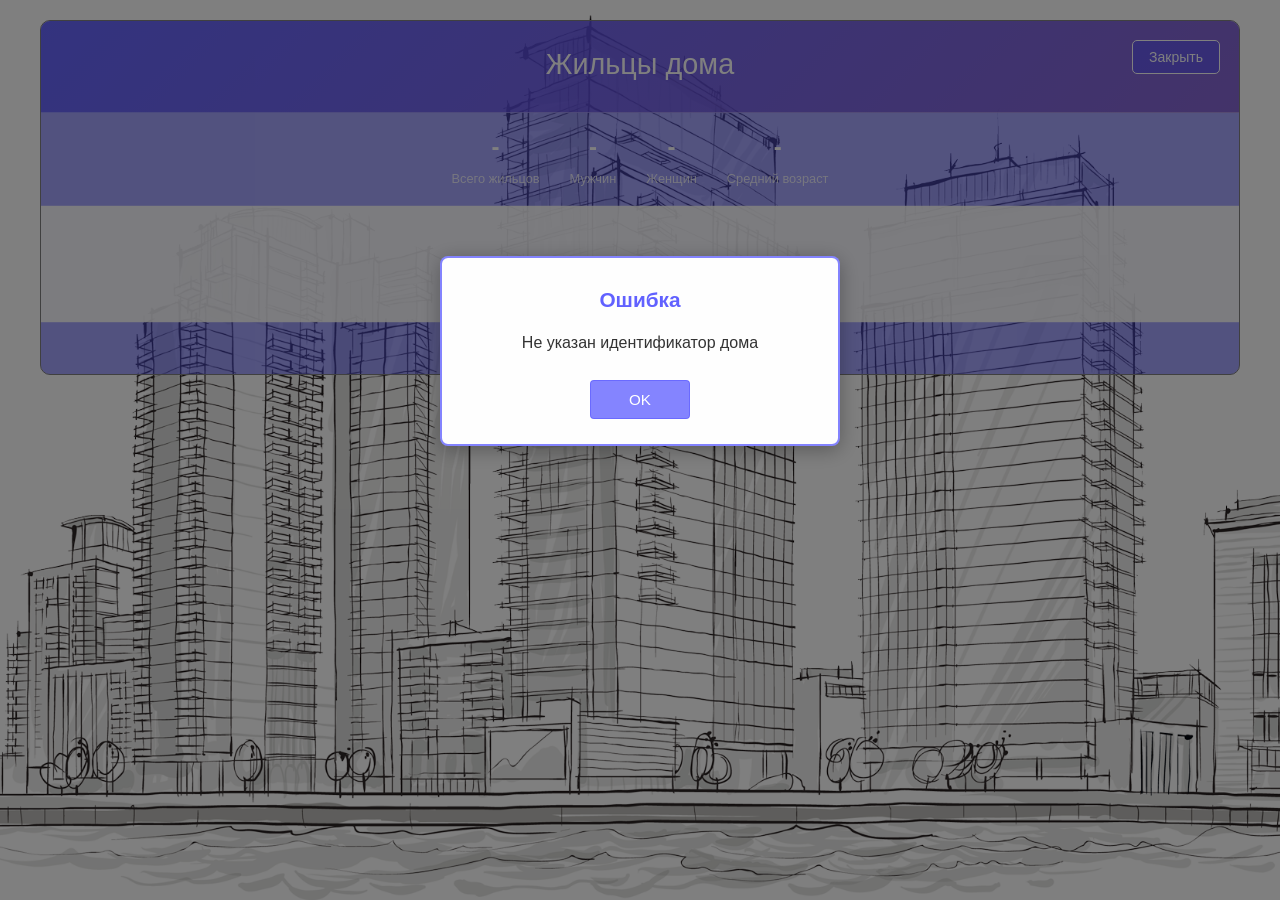
<file: src/main/resources/Static/House/Residents/Residents.html>
<!DOCTYPE html>
<html lang="ru">
<head>
    <meta http-equiv="Content-Type" content="text/html; charset=UTF-8">
    <meta name="viewport" content="width=device-width, initial-scale=1.0">
    <title>Жильцы дома</title>
    <style>
        * {
            box-sizing: border-box;
            margin: 0;
            padding: 0;
        }

        body {
            background: url('../../images/StarterBackground.png') center/cover no-repeat fixed;
            font-family: 'Segoe UI', Tahoma, Geneva, Verdana, sans-serif;
            line-height: 1.6;
            color: #333;
            padding: 20px;
        }

        .close-btn {
            position: fixed;
            top: 40px;
            right: calc(50% - 600px + 20px);
            background-color: rgba(80, 80, 255, 50%);
            color: white;
            border: 1px solid white;
            border-radius: 5px;
            padding: 8px 16px;
            cursor: pointer;
            z-index: 1000;
            font-size: 14px;
        }

        .close-btn:active {
            transform: scale(0.95);
            box-shadow: inset 0 2px 4px rgba(0, 0, 0, 0.3);
        }

        .container {
            max-width: 1200px;
            margin: 0 auto;
            background-color: rgba(80, 80, 255, 35%);
            border-radius: 10px;
            border: 1px solid grey;
            overflow: hidden;
        }

        .header {
            background: linear-gradient(135deg, rgba(80, 80, 255, 80%) 0%, rgba(120, 80, 200, 80%) 100%);
            color: white;
            padding: 20px;
            text-align: center;
            border-bottom: 1px solid rgba(255, 255, 255, 0.3);
        }

        .header h1 {
            font-size: 1.8em;
            margin-bottom: 5px;
            font-weight: 300;
        }

        .header .subtitle {
            font-size: 1em;
            opacity: 0.9;
        }

        .stats {
            display: flex;
            justify-content: center;
            gap: 30px;
            padding: 15px;
            background: rgba(80, 80, 255, 25%);
            border-bottom: 1px solid rgba(255, 255, 255, 0.2);
        }

        .stat-item {
            text-align: center;
        }

        .stat-number {
            font-size: 1.5em;
            font-weight: bold;
            color: white;
        }

        .stat-label {
            font-size: 0.8em;
            color: rgba(255, 255, 255, 0.8);
            margin-top: 3px;
        }

        .table-container {
            overflow-x: auto;
            padding: 15px;
            background-color: rgba(255, 255, 255, 0.9);
        }

        table {
            width: 100%;
            border-collapse: collapse;
            margin: 0;
            font-size: 0.85em;
            background: white;
            border: 2px solid rgba(80, 80, 255, 70%);
        }

        thead {
            background-color: rgba(80, 80, 255, 70%);
            color: white;
        }

        th {
            padding: 8px 6px;
            text-align: left;
            font-weight: 600;
            border-right: 1px solid rgba(255, 255, 255, 0.3);
        }

        th:last-child {
            border-right: none;
        }

        tbody tr {
            border-bottom: 1px solid #dee2e6;
            transition: background-color 0.2s ease;
            height: 35px;
        }

        tbody tr:hover {
            background-color: rgba(80, 80, 255, 0.1);
        }

        td {
            padding: 6px 4px;
            vertical-align: top;
            border-right: 1px solid #dee2e6;
        }

        td:last-child {
            border-right: none;
        }

        .gender-male {
            color: #007bff;
        }

        .gender-female {
            color: #e83e8c;
        }

        .loading {
            text-align: center;
            padding: 30px;
            color: #6c757d;
        }

        .error {
            text-align: center;
            padding: 30px;
            color: #dc3545;
            background: rgba(248, 215, 218, 0.9);
            margin: 15px;
            border-radius: 5px;
        }

        /* Стили для модальных окон */
        .modal {
            display: none;
            position: fixed;
            z-index: 1000;
            left: 0;
            top: 0;
            width: 100%;
            height: 100%;
            background-color: rgba(0,0,0,0.5);
        }

        .modal-content {
            background-color: #fefefe;
            margin: 5% auto;
            padding: 20px;
            border-radius: 8px;
            width: 700px;
            max-width: 90%;
            border: 2px solid rgba(80, 80, 255, 70%);
            box-shadow: 0 4px 20px rgba(0,0,0,0.3);
        }

        .modal-header {
            display: flex;
            justify-content: space-between;
            align-items: center;
            margin-bottom: 20px;
            padding-bottom: 15px;
            border-bottom: 1px solid #dee2e6;
        }

        .modal-title {
            font-size: 1.4em;
            color: rgba(80, 80, 255, 90%);
            font-weight: 600;
        }

        .modal-close {
            float: right;
            font-size: 28px;
            font-weight: bold;
            cursor: pointer;
            color: #aaa;
            line-height: 1;
        }

        .modal-close:hover {
            color: #000;
        }

        .flat-list {
            margin: 10px 0;
            padding: 10px;
            background: rgba(80, 80, 255, 0.05);
            border-radius: 5px;
        }

        .flat-item {
            display: inline-block;
            background: rgba(80, 80, 255, 0.1);
            border: 1px solid rgba(80, 80, 255, 0.3);
            border-radius: 4px;
            padding: 4px 8px;
            margin: 2px;
            font-size: 0.8em;
        }

        .action-btn {
            width: 30px;
            height: 30px;
            border: none;
            border-radius: 50%;
            cursor: pointer;
            font-size: 18px;
            font-weight: bold;
            display: flex;
            align-items: center;
            justify-content: center;
            transition: all 0.2s ease;
            margin: 0 auto;
        }

        .contacts-btn {
            background-color: #17a2b8;
            color: white;
        }

        .contacts-btn:hover {
            background-color: #138496;
            transform: scale(1.1);
        }

        .delete-btn {
            background-color: #dc3545;
            color: white;
        }

        .delete-btn:hover {
            background-color: #c82333;
            transform: scale(1.1);
        }

        /* Стили для модальных уведомлений */
        .alert-modal {
            display: none;
            position: fixed;
            z-index: 10000;
            left: 0;
            top: 0;
            width: 100%;
            height: 100%;
            background-color: rgba(0,0,0,0.5);
        }

        .alert-content {
            background-color: #fefefe;
            margin: 20% auto;
            padding: 25px;
            border-radius: 8px;
            width: 400px;
            max-width: 90%;
            border: 2px solid rgba(80, 80, 255, 70%);
            box-shadow: 0 4px 20px rgba(0,0,0,0.3);
            text-align: center;
        }

        .alert-title {
            font-size: 1.3em;
            color: rgba(80, 80, 255, 90%);
            margin-bottom: 15px;
            font-weight: 600;
        }

        .alert-message {
            margin-bottom: 25px;
            color: #333;
            line-height: 1.5;
            font-size: 1em;
        }

        .alert-buttons {
            display: flex;
            justify-content: center;
            gap: 12px;
        }

        .alert-btn {
            padding: 10px 20px;
            border: 1px solid rgba(80, 80, 255, 50%);
            border-radius: 4px;
            cursor: pointer;
            font-size: 0.95em;
            transition: all 0.2s ease;
            min-width: 100px;
        }

        .alert-btn-primary {
            background-color: rgba(80, 80, 255, 70%);
            color: white;
        }

        .alert-btn-primary:hover {
            background-color: rgba(80, 80, 255, 80%);
        }

        .alert-btn-secondary {
            background-color: #f8f9fa;
            color: #495057;
            border-color: #ddd;
        }

        .alert-btn-secondary:hover {
            background-color: #e9ecef;
        }

        .add-btn {
            background-color: #28a745;
            color: white;
        }

        .add-btn:hover {
            background-color: #218838;
            transform: scale(1.1);
        }

        .edit-btn {
            background-color: #ffc107;
            color: white;
        }

        .edit-btn:hover {
            background-color: #e0a800;
            transform: scale(1.1);
        }

        .contacts-btn {
            background-color: #17a2b8;
            color: white;
        }

        .contacts-btn:hover {
            background-color: #138496;
            transform: scale(1.1);
        }

        .delete-btn {
            background-color: #dc3545;
            color: white;
        }

        .delete-btn:hover {
            background-color: #c82333;
            transform: scale(1.1);
        }

        @media (max-width: 768px) {
            .stats {
                flex-direction: column;
                gap: 10px;
            }

            .header h1 {
                font-size: 1.5em;
            }

            th, td {
                padding: 6px 4px;
                font-size: 0.75em;
            }

            .table-container {
                padding: 10px;
            }

            .close-btn {
                top: 10px;
                right: 10px;
                padding: 6px 12px;
                font-size: 12px;
            }

            .modal-content {
                width: 95%;
                margin: 10% auto;
            }

        }

        .footer {
            text-align: center;
            padding: 15px;
            color: rgba(255, 255, 255, 0.8);
            font-size: 0.85em;
            border-top: 1px solid rgba(255, 255, 255, 0.2);
            background: rgba(80, 80, 255, 25%);
        }
    </style>
    <link rel="stylesheet" href="../contactsManager.css">
    <link rel="stylesheet" href="../personForm.css">

</head>
<body>
<button class="close-btn" onclick="window.close()">Закрыть</button>

<!-- Модальное окно для уведомлений -->
<div id="alertModal" class="alert-modal">
    <div class="alert-content">
        <h3 class="alert-title" id="alertTitle">Уведомление</h3>
        <div class="alert-message" id="alertMessage"></div>
        <div class="alert-buttons">
            <button class="alert-btn alert-btn-primary" id="alertOkButton">OK</button>
        </div>
    </div>
</div>

<!-- Модальное окно подтверждения -->
<div id="confirmModal" class="alert-modal">
    <div class="alert-content">
        <h3 class="alert-title" id="confirmTitle">Подтверждение</h3>
        <div class="alert-message" id="confirmMessage"></div>
        <div class="alert-buttons">
            <button class="alert-btn alert-btn-secondary" id="confirmCancelButton">Отмена</button>
            <button class="alert-btn alert-btn-primary" id="confirmOkButton">OK</button>
        </div>
    </div>
</div>

<!-- Модальное окно с информацией о квартирах -->
<div id="residencesModal" class="modal">
    <div class="modal-content">
        <div class="modal-header">
            <h2 class="modal-title" id="residencesModalTitle">Квартиры жильца</h2>
            <span class="modal-close" onclick="closeResidencesModal()">&times;</span>
        </div>

        <div class="flat-info-section">
            <div class="info-row">
                <span class="info-label">ФИО:</span>
                <span class="info-value" id="modalResidentName">-</span>
            </div>
        </div>

        <div>
            <h3 style="margin-bottom: 10px; color: rgba(80, 80, 255, 90%);">Квартиры собственности</h3>
            <div id="residencesList" class="flat-list">
                <!-- Список квартир будет здесь -->
            </div>
            <div id="noResidencesMessage" style="text-align: center; padding: 20px; color: #6c757d; font-style: italic;">
                У жильца нет квартир собственности
            </div>
        </div>

        <div class="modal-buttons">
            <button class="modal-btn btn-secondary" onclick="closeResidencesModal()">Закрыть</button>
        </div>
    </div>
</div>

<div class="container">
    <div class="header">
        <h1>Жильцы дома</h1>
        <div id="subtitle" class="subtitle"></div>
    </div>

    <div class="stats" id="stats">
        <div class="stat-item">
            <div class="stat-number" id="totalResidents">-</div>
            <div class="stat-label">Всего жильцов</div>
        </div>
        <div class="stat-item">
            <div class="stat-number" id="maleResidents">-</div>
            <div class="stat-label">Мужчин</div>
        </div>
        <div class="stat-item">
            <div class="stat-number" id="femaleResidents">-</div>
            <div class="stat-label">Женщин</div>
        </div>
        <div class="stat-item">
            <div class="stat-number" id="averageAge">-</div>
            <div class="stat-label">Средний возраст</div>
        </div>
    </div>

    <div class="table-container">
        <div id="loading" class="loading">
            Загрузка данных...
        </div>

        <div id="error" class="error" style="display: none;">
            Ошибка загрузки данных. Пожалуйста, проверьте подключение к серверу.
        </div>

        <table id="residentsTable" style="display: none;">
            <thead>
            <tr>
                <th>ФИО</th>
                <th>Пол</th>
                <th>Возраст</th>
                <th>Собственность в квартирах</th>
                <th style="width: 120px;">Действия</th>
            </tr>
            </thead>
            <tbody id="tableBody">
            </tbody>
        </table>
    </div>

    <div class="footer">
        Система управления жилым фондом • Обновлено: <span id="updateTime"></span>
    </div>
</div>

<script src="../../config.js" defer></script>
<script defer>
    const urlParams = new URLSearchParams(window.location.search);
    const houseId = urlParams.get('houseId');
    const HOUSE_ID = houseId;

    const elements = {
        loading: document.getElementById('loading'),
        error: document.getElementById('error'),
        table: document.getElementById('residentsTable'),
        tableBody: document.getElementById('tableBody'),
        subtitle: document.getElementById('subtitle'),
        stats: {
            totalResidents: document.getElementById('totalResidents'),
            maleResidents: document.getElementById('maleResidents'),
            femaleResidents: document.getElementById('femaleResidents'),
            averageAge: document.getElementById('averageAge')
        },
        updateTime: document.getElementById('updateTime'),
        residencesModal: document.getElementById('residencesModal'),
        residencesModalTitle: document.getElementById('residencesModalTitle'),
        modalResidentName: document.getElementById('modalResidentName'),
        residencesList: document.getElementById('residencesList'),
        noResidencesMessage: document.getElementById('noResidencesMessage'),
        alertModal: document.getElementById('alertModal'),
        alertTitle: document.getElementById('alertTitle'),
        alertMessage: document.getElementById('alertMessage'),
        alertOkButton: document.getElementById('alertOkButton'),
        confirmModal: document.getElementById('confirmModal'),
        confirmTitle: document.getElementById('confirmTitle'),
        confirmMessage: document.getElementById('confirmMessage'),
        confirmCancelButton: document.getElementById('confirmCancelButton'),
        confirmOkButton: document.getElementById('confirmOkButton')
    };

    let currentResidentData = null;
    let houseAddress = '';
    let scrollPosition = 0;
    let allResidentsData = [];

    // Функции для работы с уведомлениями
    function showAlert(title, message) {
        elements.alertTitle.textContent = title;
        elements.alertMessage.textContent = message;
        elements.alertModal.style.display = 'block';
    }

    function hideAlert() {
        elements.alertModal.style.display = 'none';
    }

    function showConfirm(title, message) {
        return new Promise((resolve) => {
            elements.confirmTitle.textContent = title;
            elements.confirmMessage.textContent = message;
            elements.confirmModal.style.display = 'block';

            const cleanup = () => {
                elements.confirmModal.style.display = 'none';
                elements.confirmOkButton.onclick = null;
                elements.confirmCancelButton.onclick = null;
            };

            elements.confirmOkButton.onclick = () => {
                cleanup();
                resolve(true);
            };

            elements.confirmCancelButton.onclick = () => {
                cleanup();
                resolve(false);
            };
        });
    }

    // Настройка обработчиков для модальных окон уведомлений
    elements.alertOkButton.onclick = hideAlert;
    elements.alertModal.onclick = function(e) {
        if (e.target === elements.alertModal) {
            hideAlert();
        }
    };
    elements.confirmModal.onclick = function(e) {
        if (e.target === elements.confirmModal) {
            elements.confirmModal.style.display = 'none';
        }
    };

    function saveScrollPosition() {
        scrollPosition = window.pageYOffset || document.documentElement.scrollTop;
    }

    function restoreScrollPosition() {
        window.scrollTo(0, scrollPosition);
    }

    function showResidencesModal(resident) {
        currentResidentData = resident;

        elements.residencesModalTitle.textContent = `Квартиры жильца: ${resident.fullName}`;
        elements.modalResidentName.textContent = resident.fullName;

        updateResidencesList(resident.ownedFlats);
        elements.residencesModal.style.display = 'block';
    }

    function closeResidencesModal() {
        saveScrollPosition();
        elements.residencesModal.style.display = 'none';
        currentResidentData = null;
    }

    function updateResidencesList(flats) {
        const container = elements.residencesList;
        container.innerHTML = '';

        if (flats && flats.length > 0) {
            elements.noResidencesMessage.style.display = 'none';

            flats.forEach(flat => {
                const flatElement = document.createElement('div');
                flatElement.className = 'flat-item';
                flatElement.textContent = `Кв. ${flat.flatNumber} (${flat.houseAddress})`;
                container.appendChild(flatElement);
            });
        } else {
            elements.noResidencesMessage.style.display = 'block';
        }
    }

    async function deleteResident(personId, residentName) {
        // Сначала проверяем, можно ли удалить
        try {
            const canDeleteResponse = await fetch(`${BACKEND_URL}/persons/${personId}/can-delete`);
            if (!canDeleteResponse.ok) {
                throw new Error('Ошибка проверки возможности удаления');
            }

            const canDelete = await canDeleteResponse.json();

            if (!canDelete) {
                // Получаем список квартир, где живет человек
                const residencesResponse = await fetch(`${BACKEND_URL}/persons/${personId}/residences`);
                if (residencesResponse.ok) {
                    const residences = await residencesResponse.json();
                    const residenceList = residences.map(r => `Кв. ${r.flatNumber} (${r.houseAddress})`).join('\n');

                    showAlert(
                        'Невозможно удалить',
                        `Жилец ${residentName} зарегистрирован в квартирах:\n${residenceList}\n\nСначала удалите жильца из всех квартир.`
                    );
                } else {
                    showAlert('Невозможно удалить', `Жилец ${residentName} зарегистрирован в квартирах. Сначала удалите его из всех квартир.`);
                }
                return;
            }

            // Если можно удалить - запрашиваем подтверждение
            const confirmed = await showConfirm(
                'Удаление жильца',
                `Вы уверены, что хотите удалить жильца "${residentName}" из базы данных?`
            );

            if (!confirmed) return;

            // Выполняем удаление
            const response = await fetch(`${BACKEND_URL}/persons/${personId}`, {
                method: 'DELETE'
            });

            if (response.ok) {
                showAlert('Успех', `Жилец "${residentName}" успешно удален`);
                await loadData();
            } else {
                const errorText = await response.text();
                showAlert('Ошибка', 'Ошибка при удалении: ' + errorText);
            }
        } catch (error) {
            console.error('Ошибка:', error);
            showAlert('Ошибка', 'Ошибка при удалении жильца');
        }
    }

    function showContacts(resident) {
        contactsManager.showContacts(resident.id, resident.fullName);
    }

    window.onclick = function(event) {
        if (event.target === elements.residencesModal) {
            closeResidencesModal();
        }
    }

    function formatGender(gender) {
        return gender ? 'Мужской' : 'Женский';
    }

    function formatAge(age) {
        if (age === null || age === undefined) return 'Неизвестно';

        const lastDigit = age % 10;
        const lastTwoDigits = age % 100;

        if (lastTwoDigits >= 11 && lastTwoDigits <= 19) {
            return age + ' лет';
        }

        if (lastDigit === 1) {
            return age + ' год';
        }

        if (lastDigit >= 2 && lastDigit <= 4) {
            return age + ' года';
        }

        return age + ' лет';
    }

    async function apiRequest(endpoint) {
        try {
            const response = await fetch(`${BACKEND_URL}${endpoint}`);

            if (!response.ok) {
                throw new Error(`Ошибка HTTP! Статус: ${response.status}`);
            }

            return await response.json();
        } catch (error) {
            console.error(`Ошибка API-запроса для ${endpoint}:`, error);
            throw error;
        }
    }

    async function loadHouseData() {
        try {
            const houseData = await apiRequest(`/houses/get/${HOUSE_ID}`);
            return houseData;
        } catch (error) {
            console.error('Ошибка загрузки данных дома:', error);
            return null;
        }
    }

    async function loadResidentsData() {
        try {
            const residentsData = await apiRequest(`/persons/by-house/${HOUSE_ID}`);
            return residentsData;
        } catch (error) {
            console.error('Ошибка загрузки данных жильцов:', error);
            throw error;
        }
    }

    function updateHeader(houseData) {
        if (houseData && houseData.address) {
            elements.subtitle.textContent = houseData.address;
            houseAddress = houseData.address;
        } else {
            elements.subtitle.textContent = 'Адрес не указан';
            houseAddress = 'Адрес не указан';
        }
    }

    async function loadData() {
        saveScrollPosition();

        try {
            elements.loading.style.display = 'block';
            elements.error.style.display = 'none';
            elements.table.style.display = 'none';

            const houseData = await loadHouseData();
            updateHeader(houseData);

            const residentsData = await loadResidentsData();

            renderTable(residentsData);
            updateStats(residentsData);
            updateTimestamp();

        } catch (error) {
            console.error('Ошибка загрузки данных:', error);
            elements.loading.style.display = 'none';
            elements.error.style.display = 'block';
            elements.table.style.display = 'none';
        } finally {
            setTimeout(restoreScrollPosition, 100);
        }
    }

    function renderTable(residentsData) {

        allResidentsData = residentsData;
        let html = '';

        // Первая строка - создание нового жителя
        html += `
        <tr style="background-color: rgba(40, 167, 69, 0.1);">
            <td>
                <div style="font-weight: 500; color: #28a745; font-style: italic;">
                    Создать новую запись
                </div>
            </td>
            <td>-</td>
            <td>-</td>
            <td>-</td>
            <td style="text-align: center;">
                <div style="display: flex; gap: 5px; justify-content: center;">
                    <button class="action-btn add-btn"
                            onclick="createNewResident()"
                            title="Добавить жителя">
                        +
                    </button>
                </div>
            </td>
        </tr>
    `;

        // Остальные строки - существующие жители
        residentsData.forEach(resident => {
            const genderClass = resident.gender ? 'gender-male' : 'gender-female';
            const formattedAge = formatAge(resident.age);

            // Форматируем список квартир
            const flatsText = resident.ownedFlats && resident.ownedFlats.length > 0
                ? resident.ownedFlats.map(flat => `Кв. ${flat.flatNumber}`).join(', ')
                : 'Нет квартир';

            html += `
            <tr>
                <td>
                    <div style="font-weight: 500; color: #212529;">
                        ${resident.fullName}
                    </div>
                </td>
                <td class="${genderClass}">
                    ${formatGender(resident.gender)}
                </td>
                <td>${formattedAge}</td>
                <td>
                    <div style="max-width: 200px; overflow: hidden; text-overflow: ellipsis;"
                         title="${flatsText}">
                        ${flatsText}
                    </div>
                </td>
                <td style="text-align: center;">
                    <div style="display: flex; gap: 5px; justify-content: center;">
                        <button class="action-btn contacts-btn"
                                onclick="showContacts(${JSON.stringify(resident).replace(/"/g, '&quot;')})"
                                title="Контакты">
                            📞
                        </button>
                        <button class="action-btn edit-btn"
                                onclick="editResident(${JSON.stringify(resident).replace(/"/g, '&quot;')})"
                                title="Редактировать">
                            ✏️
                        </button>
                        <button class="action-btn delete-btn"
                                onclick="deleteResident('${resident.id}', '${resident.fullName}')"
                                title="Удалить">
                            ×
                        </button>
                    </div>
                </td>
            </tr>
        `;
        });

        elements.tableBody.innerHTML = html;
        elements.loading.style.display = 'none';
        elements.table.style.display = 'table';

        initFilters();

    }

    function initFilters() {
        const filterManager = new FilterManager();

        // Создаем фильтры
        const nameFilter = filterManager.addFilter(new TextFilter(0, 'Поиск по ФИО...'));
        const genderFilter = filterManager.addFilter(new CheckboxFilter(1, {
            'male': 'Муж',
            'female': 'Жен'
        }));
        const ageFilter = filterManager.addFilter(new RangeFilter(2));

        const headers = elements.table.querySelectorAll('thead th');
        headers[0].appendChild(nameFilter.createInput());
        headers[1].appendChild(genderFilter.createInputs());
        headers[2].appendChild(ageFilter.createInputs());

        filterManager.setOnFilterChange(() => {
            console.log('Filter change triggered!');
            const allRows = Array.from(elements.table.querySelectorAll('tbody tr'));

            allRows.forEach((row, index) => {
                if (index === 0) {
                    row.style.display = '';
                    return;
                }

                const shouldShow = filterManager.applyFilters([row]).length > 0;
                row.style.display = shouldShow ? '' : 'none';
            });
        });

        console.log('Filters initialized');
    }

    function updateStats(residentsData) {

        const totalResidents = residentsData.length;
        const maleResidents = residentsData.filter(r => r.gender === true).length;
        const femaleResidents = residentsData.filter(r => r.gender === false).length;

        // Средний возраст (исключаем неизвестные возрасты)
        const knownAges = residentsData.filter(r => r.age !== null && r.age !== undefined).map(r => r.age);
        const averageAge = knownAges.length > 0
            ? Math.round(knownAges.reduce((a, b) => a + b, 0) / knownAges.length)
            : 0;

        elements.stats.totalResidents.textContent = totalResidents;
        elements.stats.maleResidents.textContent = maleResidents;
        elements.stats.femaleResidents.textContent = femaleResidents;
        elements.stats.averageAge.textContent = averageAge > 0 ? averageAge : '-';

    }

    function updateTimestamp() {

        const now = new Date();
        elements.updateTime.textContent = now.toLocaleString('ru-RU', {
            day: '2-digit',
            month: '2-digit',
            year: 'numeric',
            hour: '2-digit',
            minute: '2-digit'
        });

    }

    function createNewResident() {
        personForm.showCreate(() => {
            loadData();
        });
    }

    function editResident(resident) {
        personForm.showEdit(resident.id, () => {
            loadData();
        });
    }

    document.addEventListener('DOMContentLoaded', function () {

        if (!HOUSE_ID) {
            showAlert('Ошибка', 'Не указан идентификатор дома');
            return;
        }
        loadData();
        setInterval(loadData, 5 * 60 * 1000);
    });

    window.addEventListener('error', function (e) {
        console.error('Global error:', e.error);

    });

</script>

<script src="../contactsManager.js"></script>
<script src="../personForm.js"></script>
<script src="../filters.js"></script>

<script>
    document.addEventListener('DOMContentLoaded', function() {
        // Инициализируем оба менеджера
        contactsManager = new ContactsManager(BACKEND_URL);
        personForm = new PersonForm(BACKEND_URL, contactsManager);
    });
</script>

</body>
</html>
</file>
<file: src/main/resources/Static/style.css>
:root {
    --column-count: 2;
    --row-count: 1;
    --house-button-width: 250px;
    --shadow-color: black;
    --backend-url: 'http://192.168.0.101:8080';
}

body {
    background: url('images/StarterBackground.png') center/cover no-repeat fixed;
}

.main {

    display: grid;
    margin: 50px 30px;
    grid-template-columns: repeat(var(--column-count, 2), 1fr);    /* по умолчанию 2 колонки */
    grid-template-rows: repeat(var(--row-count, 1), 1fr);       /* по умолчанию 1 строка */
    gap: 20px;

}

.house-div {

    position: relative;
    width: 100%;
    height: 100%;
    background-size: cover; /* или contain, или конкретные размеры */
    background-position: center;
    background-repeat: no-repeat;
    display: flex;
    justify-content: center;

}

.house-button {

    display: flex;
    align-items: center;
    justify-content: center;
    padding: 5px 5px;
    background-image: url('images/HouseElement.png');
    width: 250px;
    height: 160px;
    background-size: cover;
    border: 2px solid darkblue;
    border-radius: 10px;
    cursor: pointer;

    font-family: 'Arial', 'Helvetica', sans-serif;
    font-size: 34px;
    font-weight: bold;
    color: #ffff00;
    text-shadow:
            1px 1px 0 black,
            -1px -1px 0 black,
            1px -1px 0 black,
            -1px 1px 0 black,
            0 1px 0 black,
            0 -1px 0 black,
            1px 0 0 black,
            -1px 0 0 black;
    letter-spacing: 1px;

}

.house-button--new {
    background-image: url('images/HouseNew.png');
}

.house-button--all {
    background-image: url('images/SelectAll.jpg');
}

.house-button--group {
    background-image: url('images/SelectGroup.jpg');
}

.house-button:hover {
    border: 2px solid yellow;
    border-radius: 10px;
}

.house-button:active {
    transform: scale(0.95); /* Уменьшение размера */
    box-shadow: inset 0 2px 4px rgba(0, 0, 0, 0.3); /* Внутренняя тень */
}

.span1 {
    font-size: 20px;
    color: #ffcc02;
    text-shadow:
            2px 2px 0 var(--shadow-color),
            -2px -2px 0 var(--shadow-color),
            2px -2px 0 var(--shadow-color),
            -2px 2px 0 var(--shadow-color),
            0 2px 0 var(--shadow-color),
            0 -2px 0 var(--shadow-color),
            2px 0 0 var(--shadow-color),
            -2px 0 0 var(--shadow-color);
}

.button-div {

    display: grid;
    grid-template-columns: 1fr;    /* по умолчанию 2 колонки */
    grid-template-rows: 2fr;       /* по умолчанию 1 строка */
    gap: 20px;

}

.check-sign {

    position: absolute;
    top: 2px;
    left: 20px;
    width: 40px;
    height: 40px;

}
</file>
<file: src/main/resources/Static/House/EditHouse/edit-house-style.css>
body {
    background: url('../../images/StarterBackground.png') center/cover no-repeat fixed;
}

button { padding: 8px 16px; cursor: pointer; }

input { width: 100%; padding: 5px; box-sizing: border-box; }

.form-div {
    justify-self: center;
    background-color: rgba(80,80,255,35%);
    margin-top: 40px;
    padding: 20px;
    border: 1px solid grey;
}

.form-container { max-width: 600px; margin: 20px;}

.form-row { display: flex; margin-bottom: 10px; align-items: center; }

.label-column {
    width: 170px;
    color: #ffffff;
    background-color: rgba(80,80,255,50%);
    margin-right: 10px; padding: 4px;
}

.selector-class {
    min-height: 30px;
    height: 30px; width: 250px;
    padding: 5px;
    font-size: 13px;
    line-height: 28px;      /* Равно height - border */
    border: 1px solid black;
    box-sizing: border-box;
}

.value-column { flex: 1; }

.buttons { display: flex; gap: 10px; margin-top: 20px; justify-content: flex-start; }

.save-btn { background-color: rgba(0,0,255,35%); color: white; border: 1px solid white; border-radius: 5px;}

.cancel-btn { background-color: rgba(0,0,255,35%); color: white; border: 1px solid white; border-radius: 5px;}

.save-close-btn { background-color: rgba(0,0,255,35%); color: white; border: 1px solid white; border-radius: 5px;}

button:active {
    transform: scale(0.95); /* Уменьшение размера */
    box-shadow: inset 0 2px 4px rgba(0, 0, 0, 0.3); /* Внутренняя тень */
}
</file>
<file: src/main/resources/Static/House/contactsManager.css>
/* Стили для менеджера контактов */
.contacts-manager-modal {
    display: none;
    position: fixed;
    z-index: 1000;
    left: 0;
    top: 0;
    width: 100%;
    height: 100%;
    background-color: rgba(0,0,0,0.5);
}

.contacts-manager-modal .modal-content {
    background-color: #fefefe;
    margin: 5% auto;
    padding: 20px;
    border-radius: 8px;
    max-width: 90%;
    border: 2px solid rgba(80, 80, 255, 70%);
    box-shadow: 0 4px 20px rgba(0,0,0,0.3);
}

.contacts-manager-modal .modal-header {
    display: flex;
    justify-content: space-between;
    align-items: center;
    margin-bottom: 20px;
    padding-bottom: 15px;
    border-bottom: 1px solid #dee2e6;
}

.contacts-manager-modal .modal-title {
    font-size: 1.4em;
    color: rgba(80, 80, 255, 90%);
    font-weight: 600;
}

.contacts-manager-modal .modal-close {
    float: right;
    font-size: 28px;
    font-weight: bold;
    cursor: pointer;
    color: #aaa;
    line-height: 1;
}

.contacts-manager-modal .modal-close:hover {
    color: #000;
}

.contacts-manager-modal .person-info {
    padding: 15px;
    background: rgba(80, 80, 255, 0.05);
    border-radius: 5px;
    margin-bottom: 20px;
}

.contacts-manager-modal .info-row {
    display: flex;
    margin-bottom: 8px;
}

.contacts-manager-modal .info-label {
    font-weight: 600;
    min-width: 120px;
    color: #495057;
}

.contacts-manager-modal .info-value {
    color: #212529;
}

.contacts-manager-modal .contacts-list {
    max-height: 300px;
    overflow-y: auto;
    margin-bottom: 15px;
}

.contacts-manager-modal .contact-item {
    display: flex;
    align-items: center;
    padding: 10px;
    margin-bottom: 8px;
    background: white;
    border: 1px solid #dee2e6;
    border-radius: 4px;
    gap: 15px;
    transition: background-color 0.2s ease;
}

.contacts-manager-modal .contact-item:hover {
    background-color: rgba(80, 80, 255, 0.05);
}

.contacts-manager-modal .add-contact-section {
    margin-top: 20px;
    padding: 15px;
    background: rgba(40, 167, 69, 0.05);
    border-radius: 5px;
}

.contacts-manager-modal .modal-buttons {
    margin-top: 20px;
    text-align: right;
}

.contacts-manager-modal .modal-btn {
    padding: 8px 16px;
    border: 1px solid rgba(80, 80, 255, 50%);
    border-radius: 4px;
    cursor: pointer;
    font-size: 0.9em;
    transition: all 0.2s ease;
}

.contacts-manager-modal .btn-primary {
    background-color: rgba(80, 80, 255, 70%);
    color: white;
}

.contacts-manager-modal .btn-primary:hover {
    background-color: rgba(80, 80, 255, 80%);
}

.contacts-manager-modal .btn-secondary {
    background-color: #f8f9fa;
    color: #495057;
}

.contacts-manager-modal .btn-secondary:hover {
    background-color: #e9ecef;
}

.contacts-manager-modal .action-btn {
    width: 30px;
    height: 30px;
    border: none;
    border-radius: 50%;
    cursor: pointer;
    font-size: 18px;
    font-weight: bold;
    display: flex;
    align-items: center;
    justify-content: center;
    transition: all 0.2s ease;
}

.contacts-manager-modal .delete-btn {
    background-color: #dc3545;
    color: white;
}

.contacts-manager-modal .delete-btn:hover {
    background-color: #c82333;
    transform: scale(1.1);
}

.contacts-manager-modal .add-btn {
    background-color: #28a745;
    color: white;
}

.contacts-manager-modal .add-btn:hover {
    background-color: #218838;
    transform: scale(1.1);
}
</file>
<file: src/main/resources/Static/House/personForm.css>
/* Стили для формы редактирования жителя */
.person-form-modal {
    display: none;
    position: fixed;
    z-index: 1000;
    left: 0;
    top: 0;
    width: 100%;
    height: 100%;
    background-color: rgba(0,0,0,0.5);
}

.person-form-modal .modal-content {
    background-color: #fefefe;
    margin: 3% auto;
    padding: 20px;
    border-radius: 8px;
    max-width: 700px;
    max-height: 90vh;
    overflow-y: auto;
    border: 2px solid rgba(80, 80, 255, 70%);
    box-shadow: 0 4px 20px rgba(0,0,0,0.3);
}

.person-form-modal .modal-header {
    display: flex;
    justify-content: space-between;
    align-items: center;
    margin-bottom: 20px;
    padding-bottom: 15px;
    border-bottom: 1px solid #dee2e6;
}

.person-form-modal .modal-title {
    font-size: 1.4em;
    color: rgba(80, 80, 255, 90%);
    font-weight: 600;
}

.person-form-modal .modal-close {
    float: right;
    font-size: 28px;
    font-weight: bold;
    cursor: pointer;
    color: #aaa;
    line-height: 1;
}

.person-form-modal .modal-close:hover {
    color: #000;
}

.person-form-modal .form-section {
    margin-bottom: 25px;
    padding: 20px;
    background: rgba(80, 80, 255, 0.03);
    border-radius: 5px;
    border-left: 4px solid rgba(80, 80, 255, 50%);
}

.person-form-modal .section-title {
    font-size: 1.2em;
    color: rgba(80, 80, 255, 80%);
    margin-bottom: 15px;
    font-weight: 600;
}

.person-form-modal .form-row {
    display: flex;
    gap: 20px;
    margin-bottom: 15px;
    align-items: start;
}

.person-form-modal .form-group {
    flex: 1;
}

.person-form-modal .form-label {
    display: block;
    margin-bottom: 6px;
    font-weight: 600;
    color: #495057;
    font-size: 0.9em;
}

.person-form-modal .form-input {
    width: 100%;
    padding: 8px 12px;
    border: 1px solid #ced4da;
    border-radius: 4px;
    font-size: 0.9em;
    transition: border-color 0.2s ease;
}

.person-form-modal .form-input:focus {
    border-color: rgba(80, 80, 255, 70%);
    outline: none;
    box-shadow: 0 0 0 2px rgba(80, 80, 255, 0.2);
}

.person-form-modal .form-select {
    width: 100%;
    padding: 8px 12px;
    border: 1px solid #ced4da;
    border-radius: 4px;
    font-size: 0.9em;
    background-color: white;
}

.person-form-modal .radio-group {
    display: flex;
    gap: 20px;
    margin-top: 5px;
}

.person-form-modal .radio-option {
    display: flex;
    align-items: center;
    gap: 6px;
}

.person-form-modal .contacts-preview {
    margin-top: 10px;
}

.person-form-modal .contacts-list {
    max-height: 150px;
    overflow-y: auto;
    margin: 10px 0;
    border: 1px solid #dee2e6;
    border-radius: 4px;
    padding: 10px;
    background: white;
}

.person-form-modal .contact-preview-item {
    display: flex;
    justify-content: space-between;
    align-items: center;
    padding: 6px 0;
    border-bottom: 1px solid #f8f9fa;
}

.person-form-modal .contact-preview-item:last-child {
    border-bottom: none;
}

.person-form-modal .contact-type {
    font-weight: 600;
    color: #495057;
    font-size: 0.85em;
}

.person-form-modal .contact-value {
    color: #212529;
    font-size: 0.85em;
}

.person-form-modal .no-contacts {
    text-align: center;
    color: #6c757d;
    font-style: italic;
    padding: 10px;
}

.person-form-modal .edit-contacts-btn {
    padding: 6px 12px;
    background: rgba(80, 80, 255, 0.1);
    color: rgba(80, 80, 255, 90%);
    border: 1px solid rgba(80, 80, 255, 50%);
    border-radius: 4px;
    cursor: pointer;
    font-size: 0.85em;
    transition: all 0.2s ease;
}

.person-form-modal .edit-contacts-btn:hover {
    background: rgba(80, 80, 255, 0.2);
}

.person-form-modal .modal-buttons {
    display: flex;
    justify-content: flex-end;
    gap: 10px;
    margin-top: 25px;
    padding-top: 20px;
    border-top: 1px solid #dee2e6;
}

.person-form-modal .form-btn {
    padding: 10px 20px;
    border: 1px solid rgba(80, 80, 255, 50%);
    border-radius: 4px;
    cursor: pointer;
    font-size: 0.95em;
    transition: all 0.2s ease;
    min-width: 120px;
}

.person-form-modal .btn-secondary {
    background-color: #f8f9fa;
    color: #495057;
}

.person-form-modal .btn-secondary:hover {
    background-color: #e9ecef;
}

.person-form-modal .btn-primary {
    background-color: rgba(80, 80, 255, 70%);
    color: white;
}

.person-form-modal .btn-primary:hover {
    background-color: rgba(80, 80, 255, 80%);
}

.person-form-modal .btn-success {
    background-color: #28a745;
    color: white;
    border-color: #28a745;
}

.person-form-modal .btn-success:hover {
    background-color: #218838;
}

/* Адаптивность */
@media (max-width: 768px) {
    .person-form-modal .form-row {
        flex-direction: column;
        gap: 10px;
    }

    .person-form-modal .modal-content {
        margin: 5% auto;
        width: 95%;
    }

    .person-form-modal .modal-buttons {
        flex-direction: column;
    }

    .person-form-modal .form-btn {
        width: 100%;
    }
}
</file>
<file: src/main/resources/Static/House/Employees/employeeForm.css>
.employee-form-modal {

    display: none;
    position: fixed;
    z-index: 1000;
    left: 0;
    top: 0;
    width: 100%;
    height: 100%;
    background-color: rgba(0,0,0,0.5);

}

.employee-form-modal .modal-content {

    background-color: #fefefe;
    margin: 5% auto;
    padding: 20px;
    border-radius: 8px;
    width: 700px;
    max-width: 90%;
    border: 2px solid rgba(80, 80, 255, 70%);
    box-shadow: 0 4px 20px rgba(0,0,0,0.3);

}
</file>
